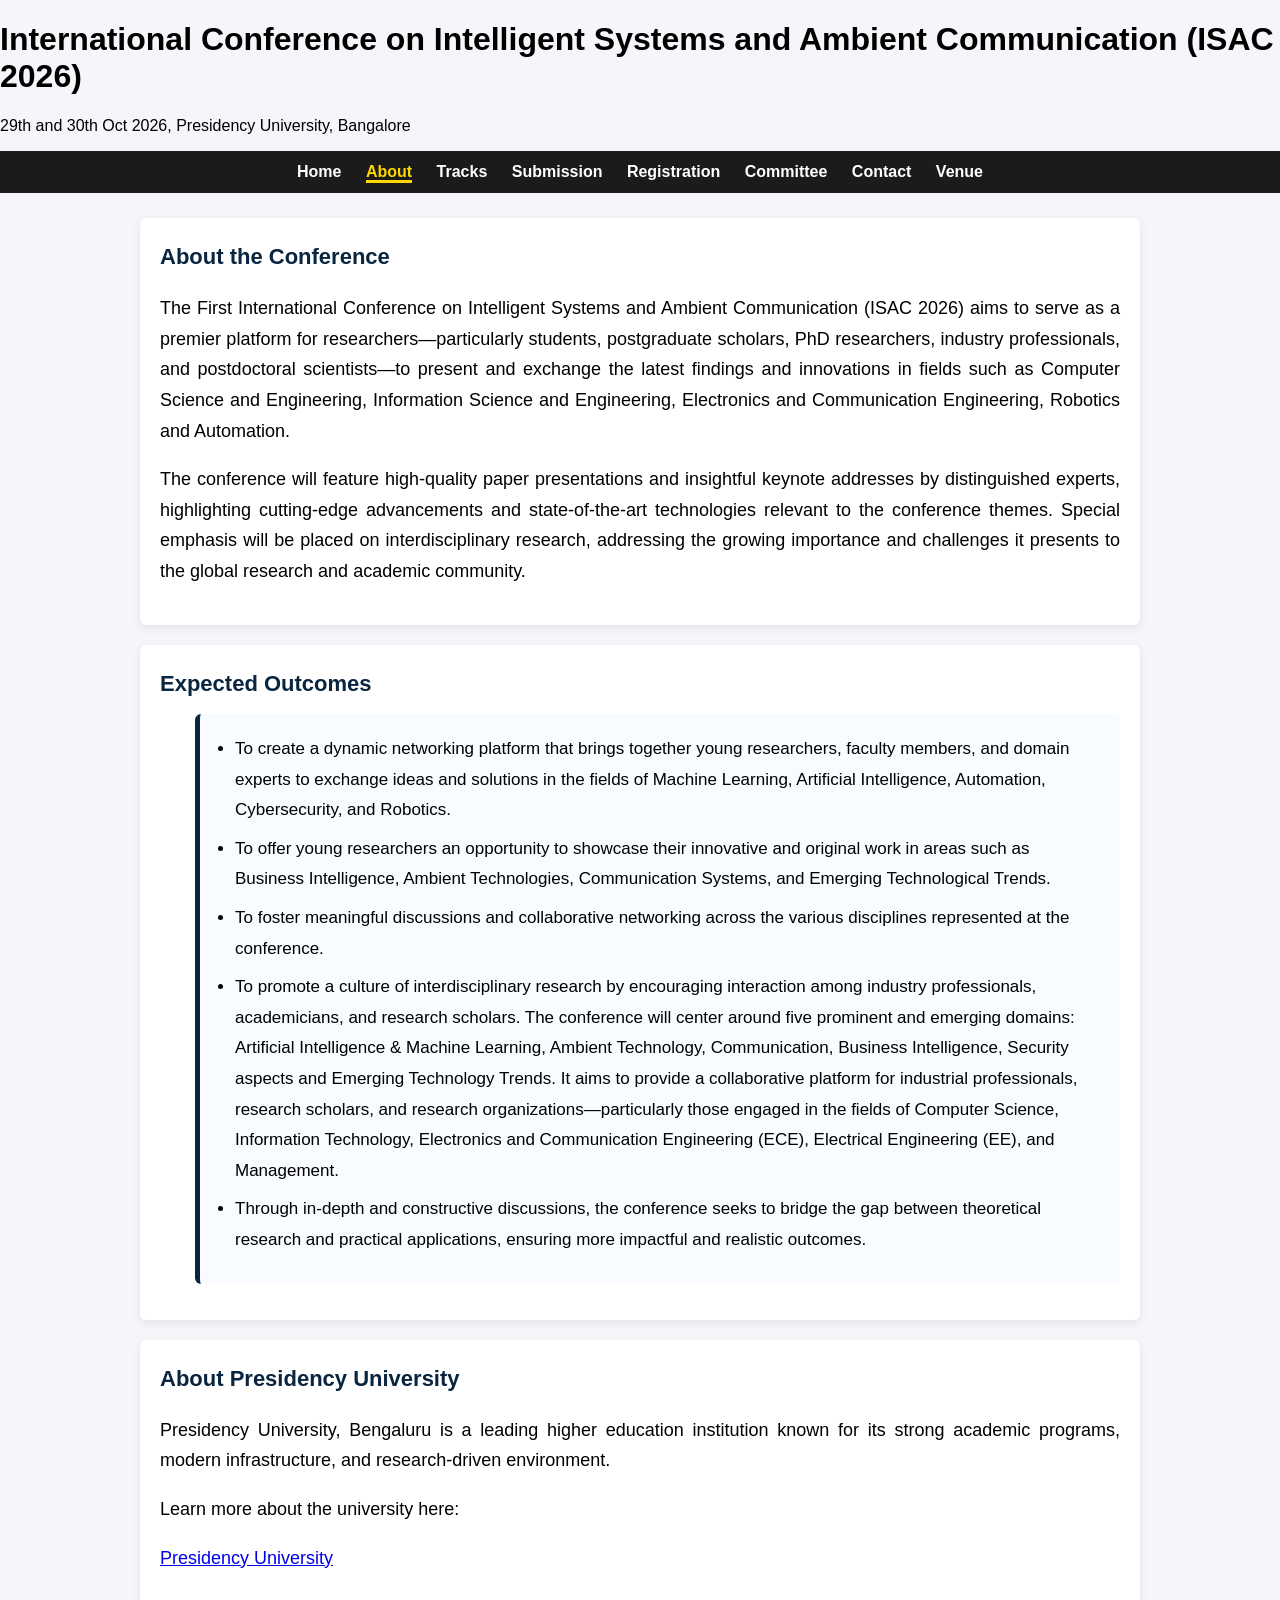
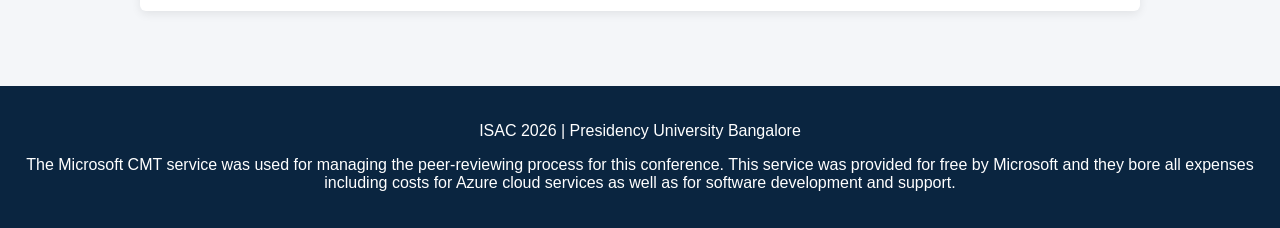
<file: about.html>
<!DOCTYPE html>
<html>

<head>

<title>About | ISAC 2026</title>

<link rel="stylesheet" href="style.css">

<meta name="viewport" content="width=device-width, initial-scale=1">

</head>

<body>

<header>

<h1>International Conference on Intelligent Systems and Ambient Communication (ISAC 2026)</h1>

<p>29th and 30th Oct 2026, Presidency University, Bangalore</p>

</header>

<nav>

<a href="index.html">Home</a>

<a href="about.html" class="active">About</a>

<a href="tracks.html">Tracks</a>

<a href="submission.html">Submission</a>

<a href="registration.html">Registration</a>

<a href="committee.html">Committee</a>

<a href="contact.html">Contact</a>

<a href="venue.html">Venue</a>

</nav>


<div class="container">


<div class="section">

<h2>About the Conference</h2>

<p>

The First International Conference on Intelligent Systems and Ambient Communication (ISAC 2026) aims to serve as a premier platform for researchers—particularly students, postgraduate scholars, PhD researchers, industry professionals, and postdoctoral scientists—to present and exchange the latest findings and innovations in fields such as Computer Science and Engineering, Information Science and Engineering, Electronics and Communication Engineering, Robotics and Automation.
</p>

<p>

The conference will feature high-quality paper presentations and insightful keynote addresses by distinguished experts, highlighting cutting-edge advancements and state-of-the-art technologies relevant to the conference themes. Special emphasis will be placed on interdisciplinary research, addressing the growing importance and challenges it presents to the global research and academic community.

</p>

</div>


<div class="section">

<h2>Expected Outcomes</h2>

<ul>

<li>To create a dynamic networking platform that brings together young researchers, faculty members, and domain experts to exchange ideas and solutions in the fields of Machine Learning, Artificial Intelligence, Automation, Cybersecurity, and Robotics.</li>

<li>To offer young researchers an opportunity to showcase their innovative and original work in areas such as Business Intelligence, Ambient Technologies, Communication Systems, and Emerging Technological Trends.</li>

<li>To foster meaningful discussions and collaborative networking across the various disciplines represented at the conference.</li>

<li>To promote a culture of interdisciplinary research by encouraging interaction among industry professionals, academicians, and research scholars.
The conference will center around five prominent and emerging domains: Artificial Intelligence & Machine Learning, Ambient Technology, Communication, Business Intelligence, Security aspects and Emerging Technology Trends. It aims to provide a collaborative platform for industrial professionals, research scholars, and research organizations—particularly those engaged in the fields of Computer Science, Information Technology, Electronics and Communication Engineering (ECE), Electrical Engineering (EE), and Management. 
</li>

<li>Through in-depth and constructive discussions, the conference seeks to bridge the gap between theoretical research and practical applications, ensuring more impactful and realistic outcomes.</li>

</ul>

</div>


<div class="section">

<h2>About Presidency University</h2>

<p>

Presidency University, Bengaluru is a leading higher education institution known for its strong academic programs, modern infrastructure, and research-driven environment.

</p>

<p>

Learn more about the university here:

</p>

<p>

<a href="https://presidencyuniversity.in/about-us/overview/" target="_blank">
Presidency University
</a>

</p>

</div>


</div>



<footer>
<p>ISAC 2026 | Presidency University Bangalore</p>

<p>
The Microsoft CMT service was used for managing the peer-reviewing process for this conference. This service was provided for free by Microsoft and they bore all expenses including costs for Azure cloud services as well as for software development and support.
</p>
</footer>


</body>

</html>
</file>
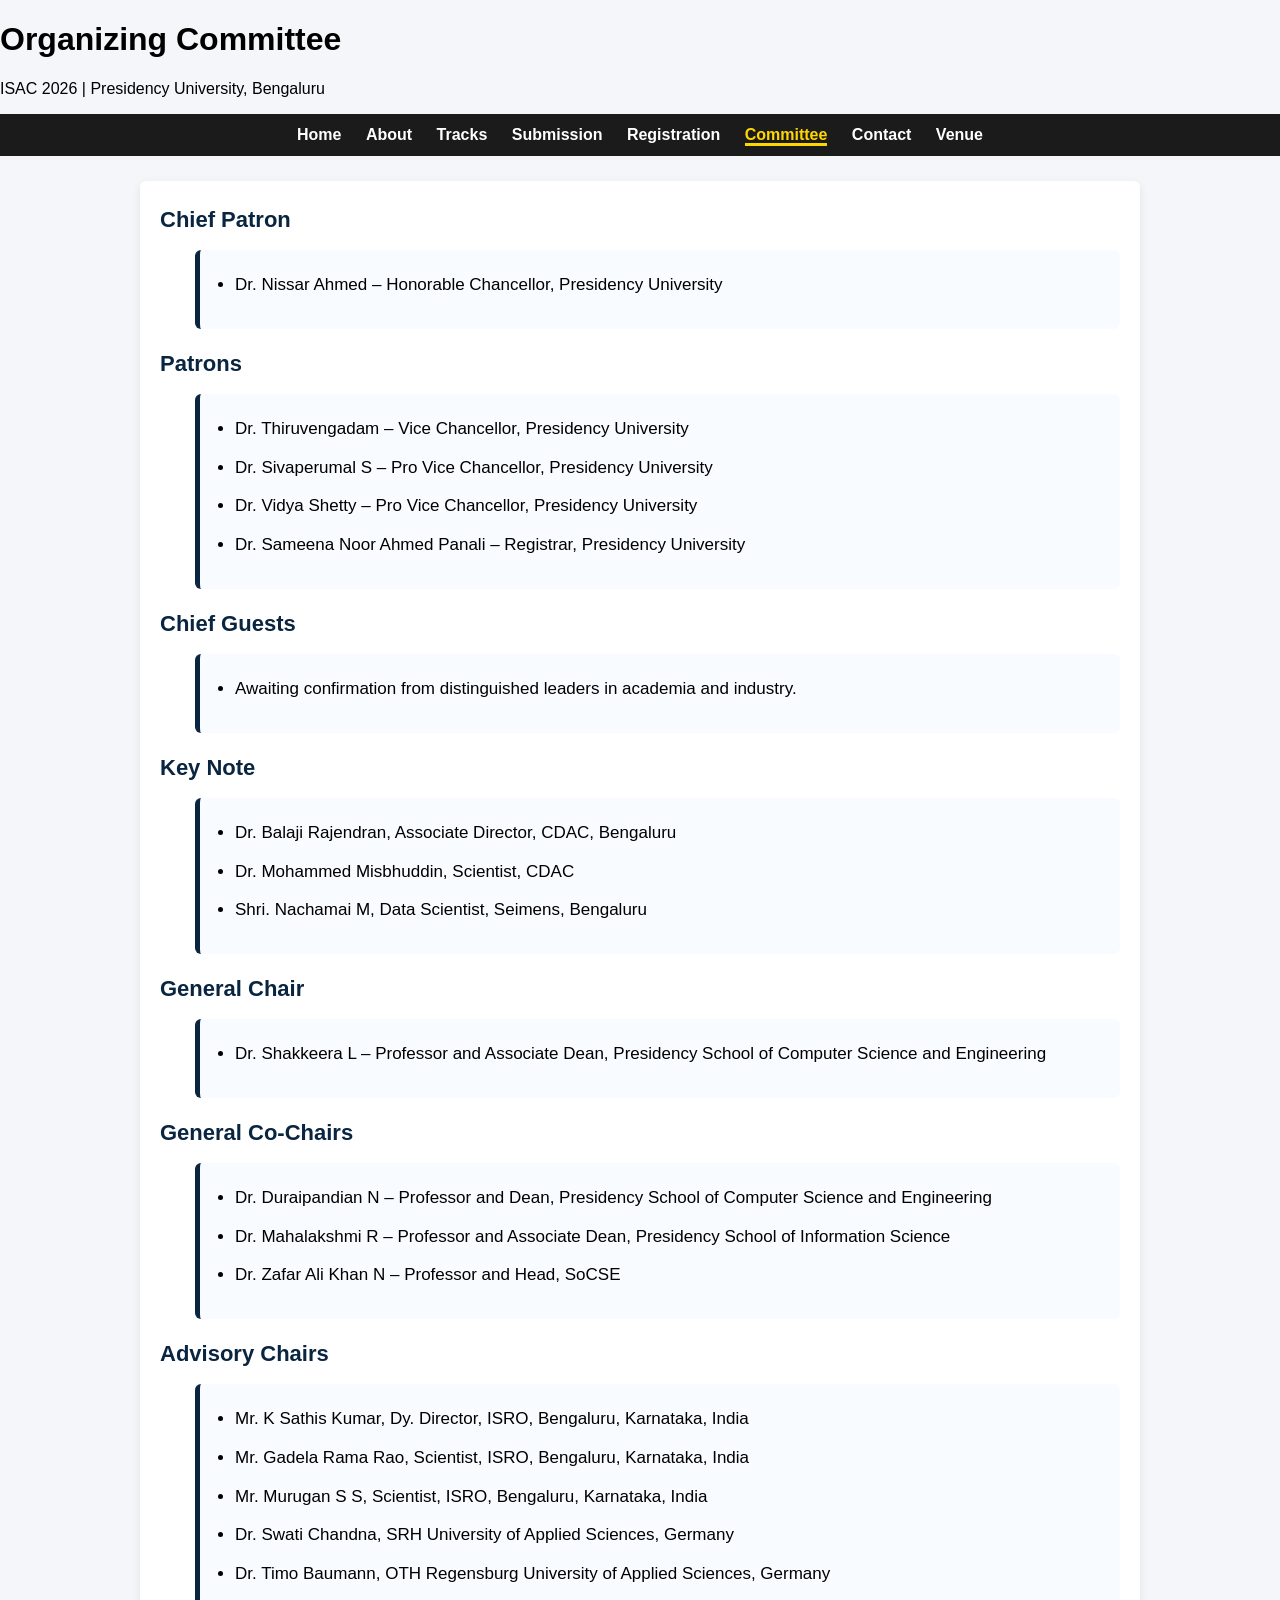
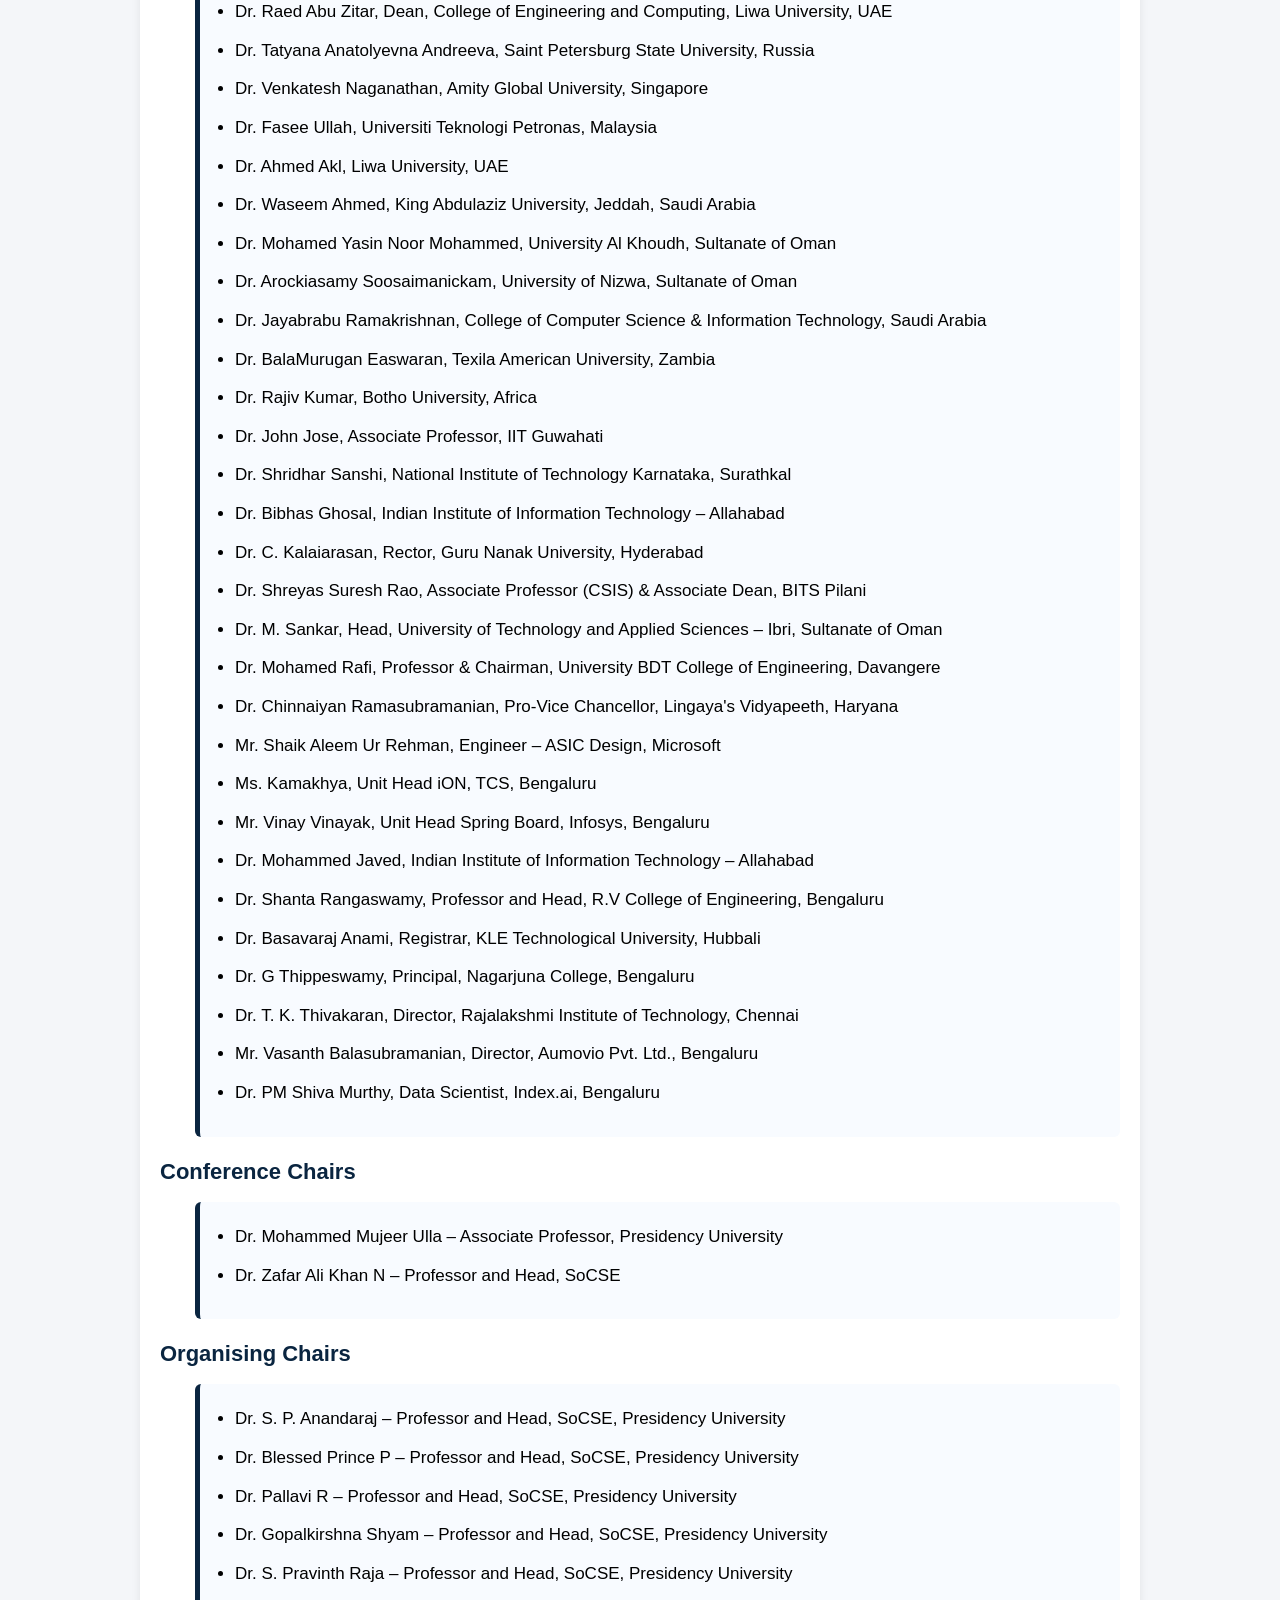
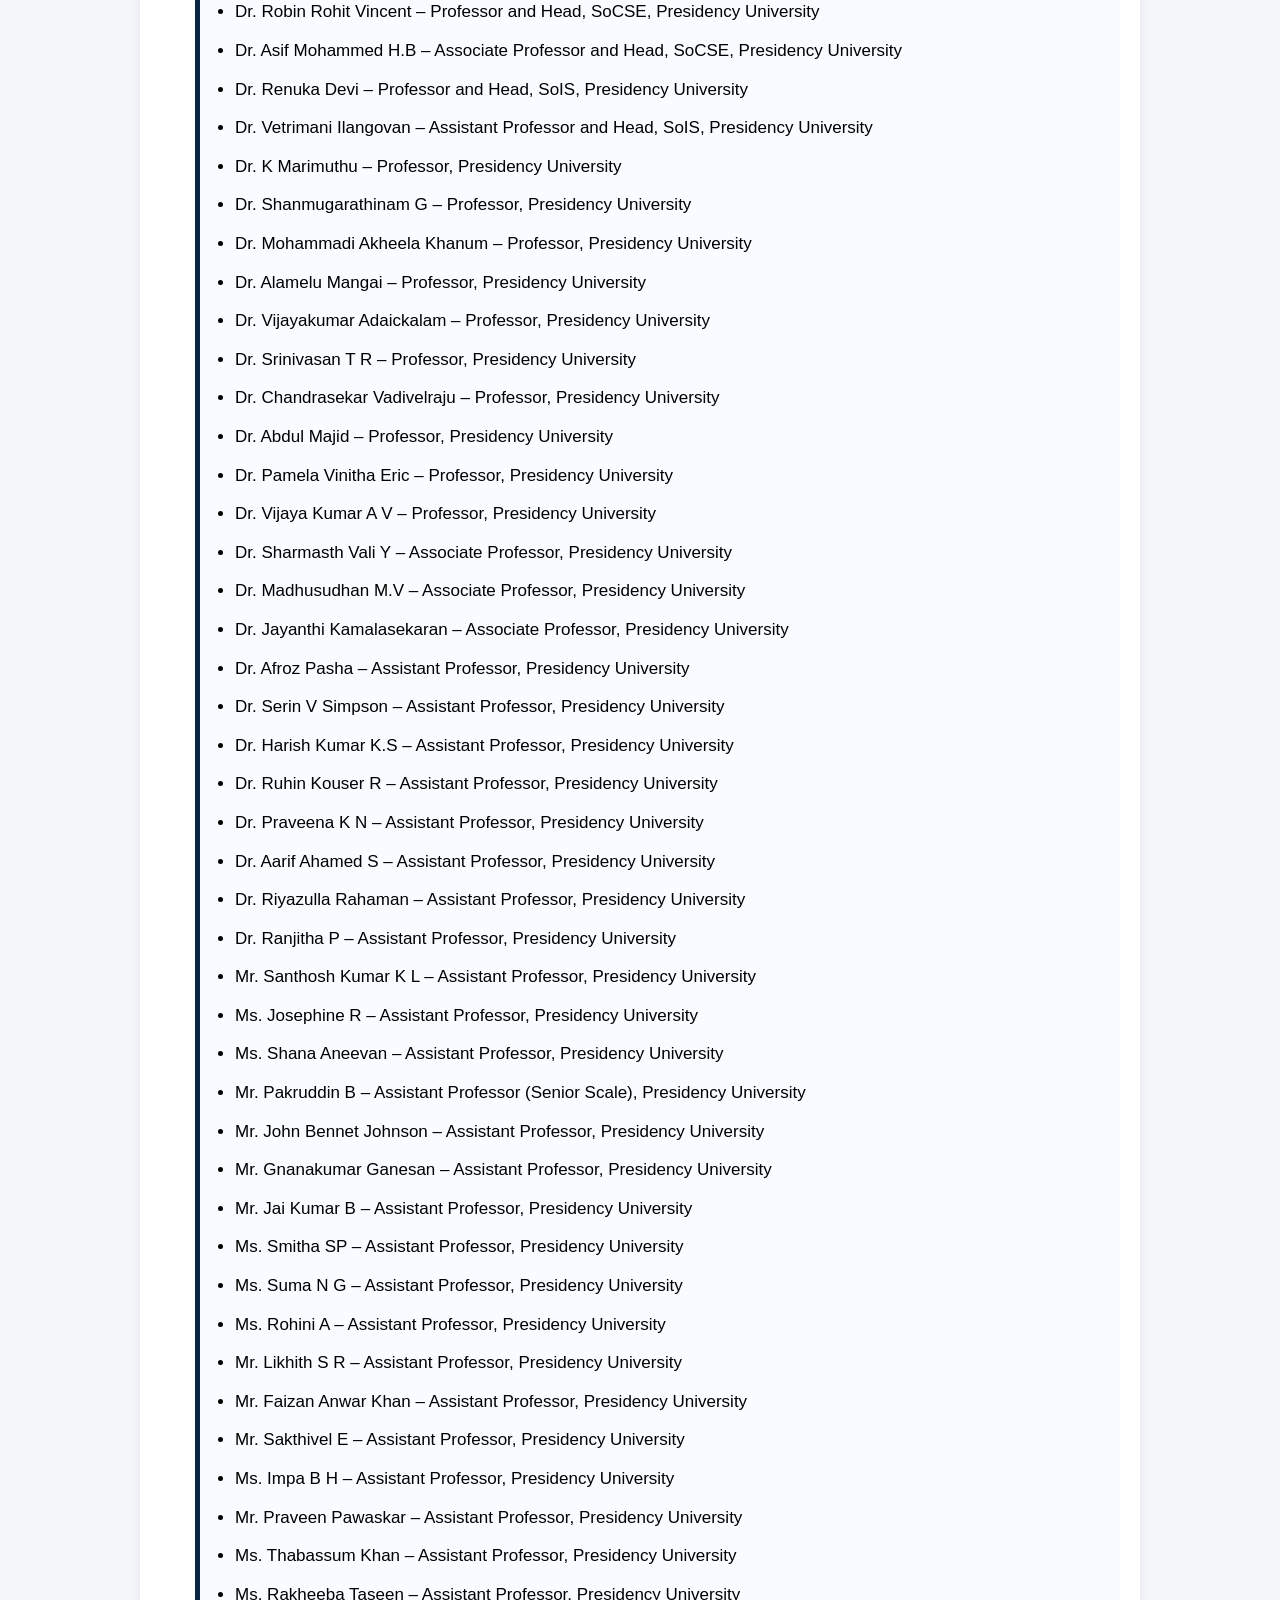
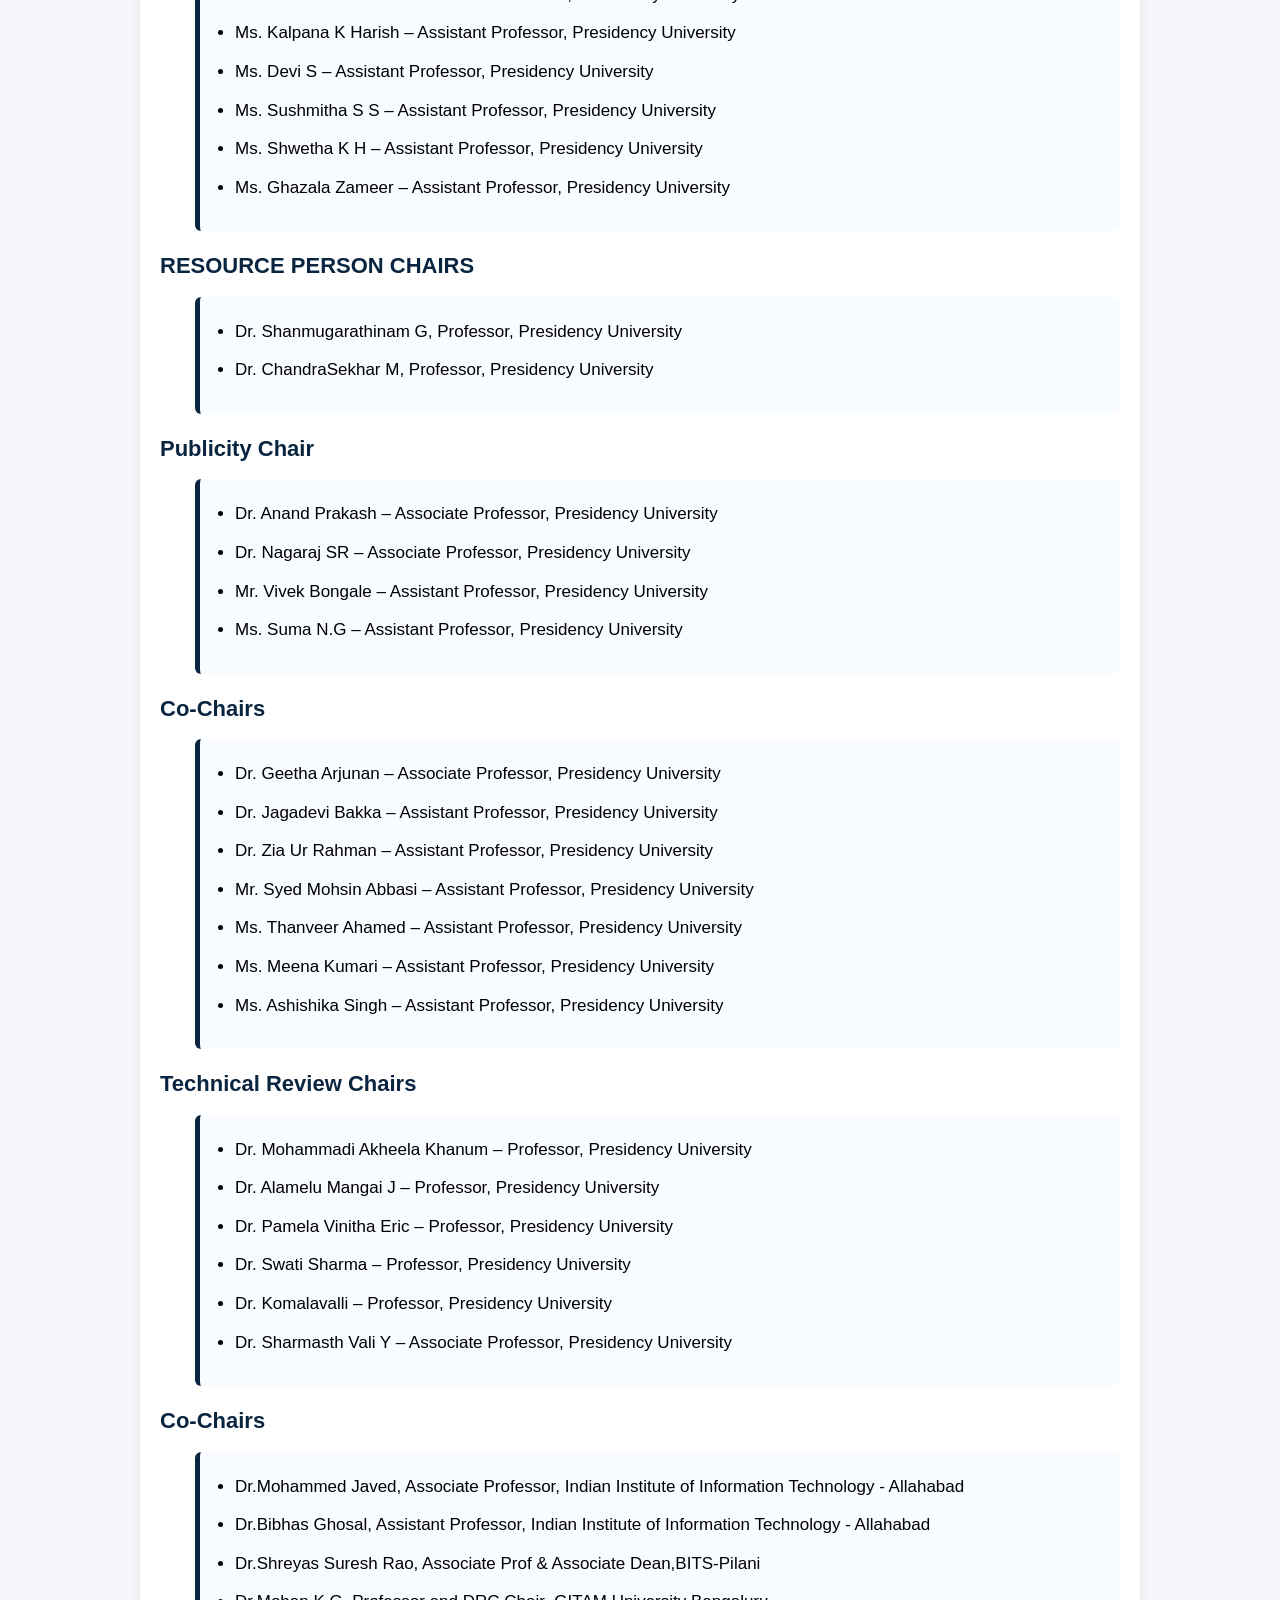
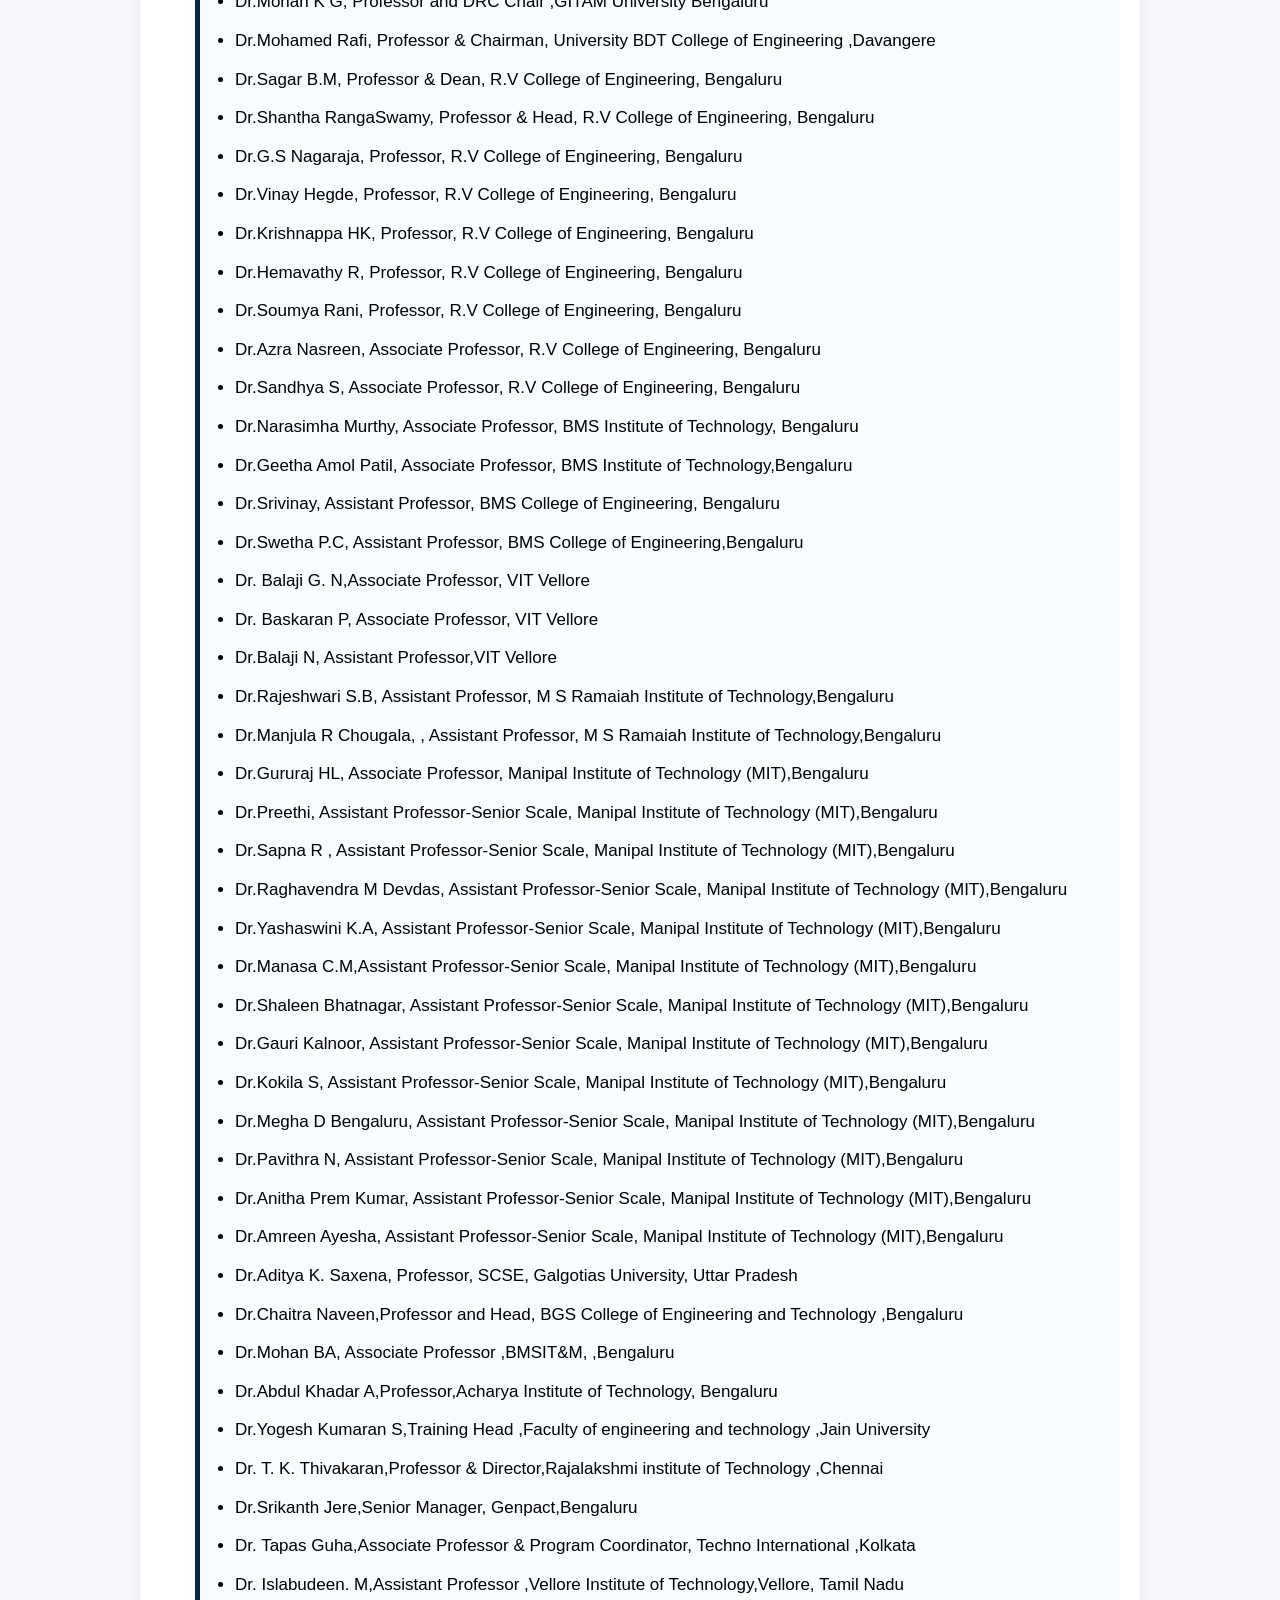
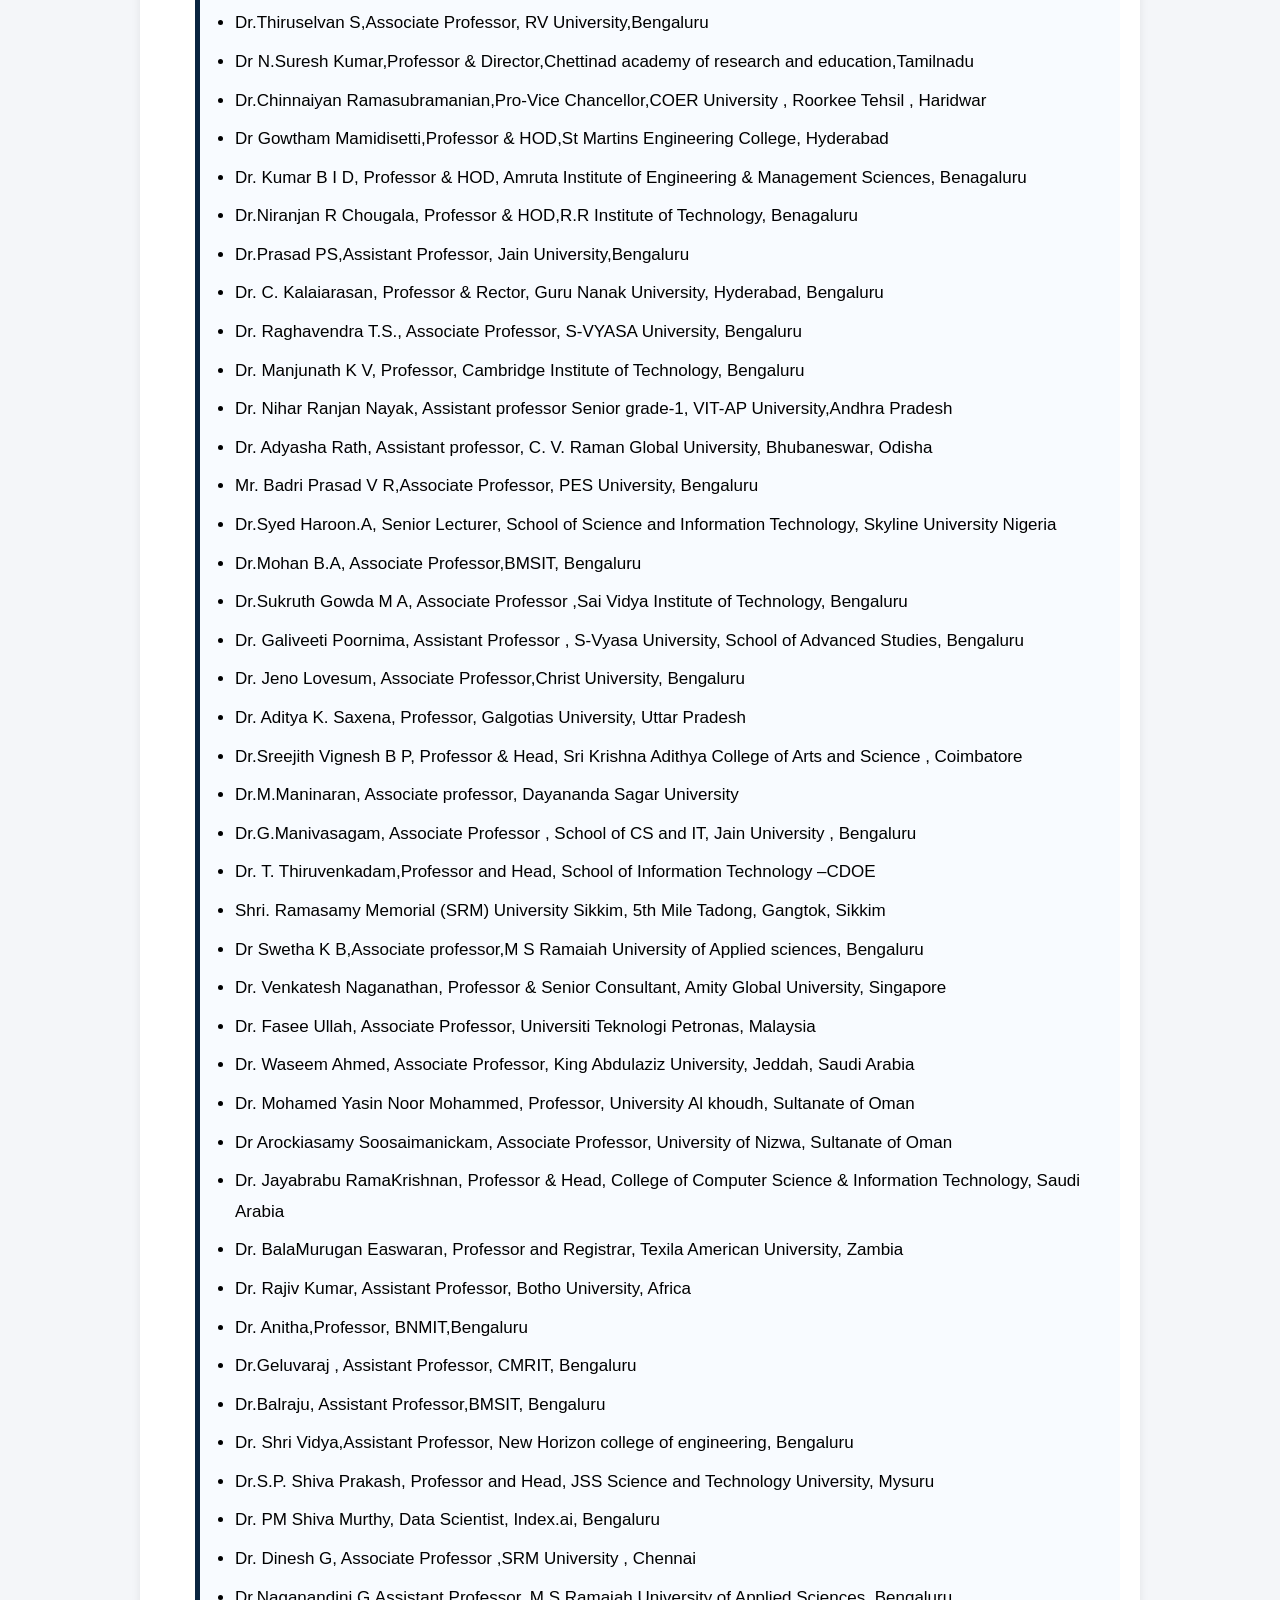
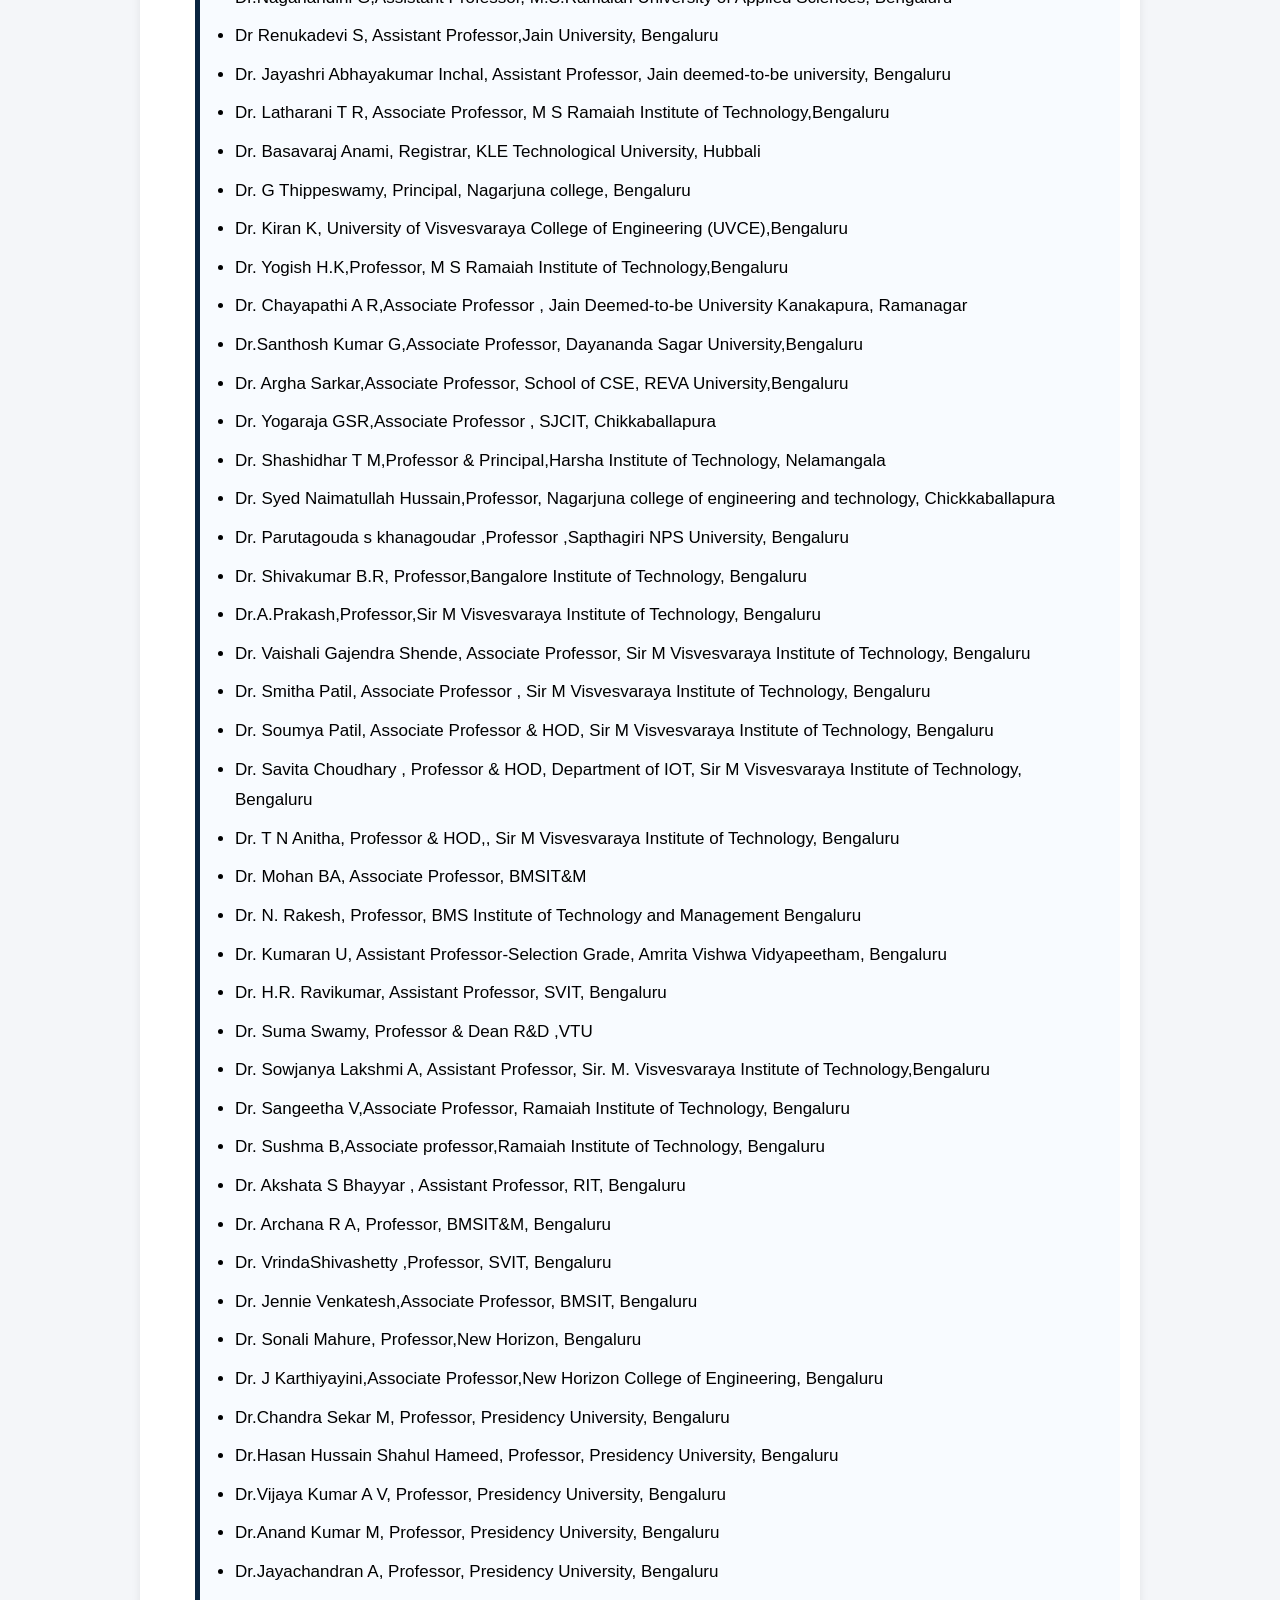
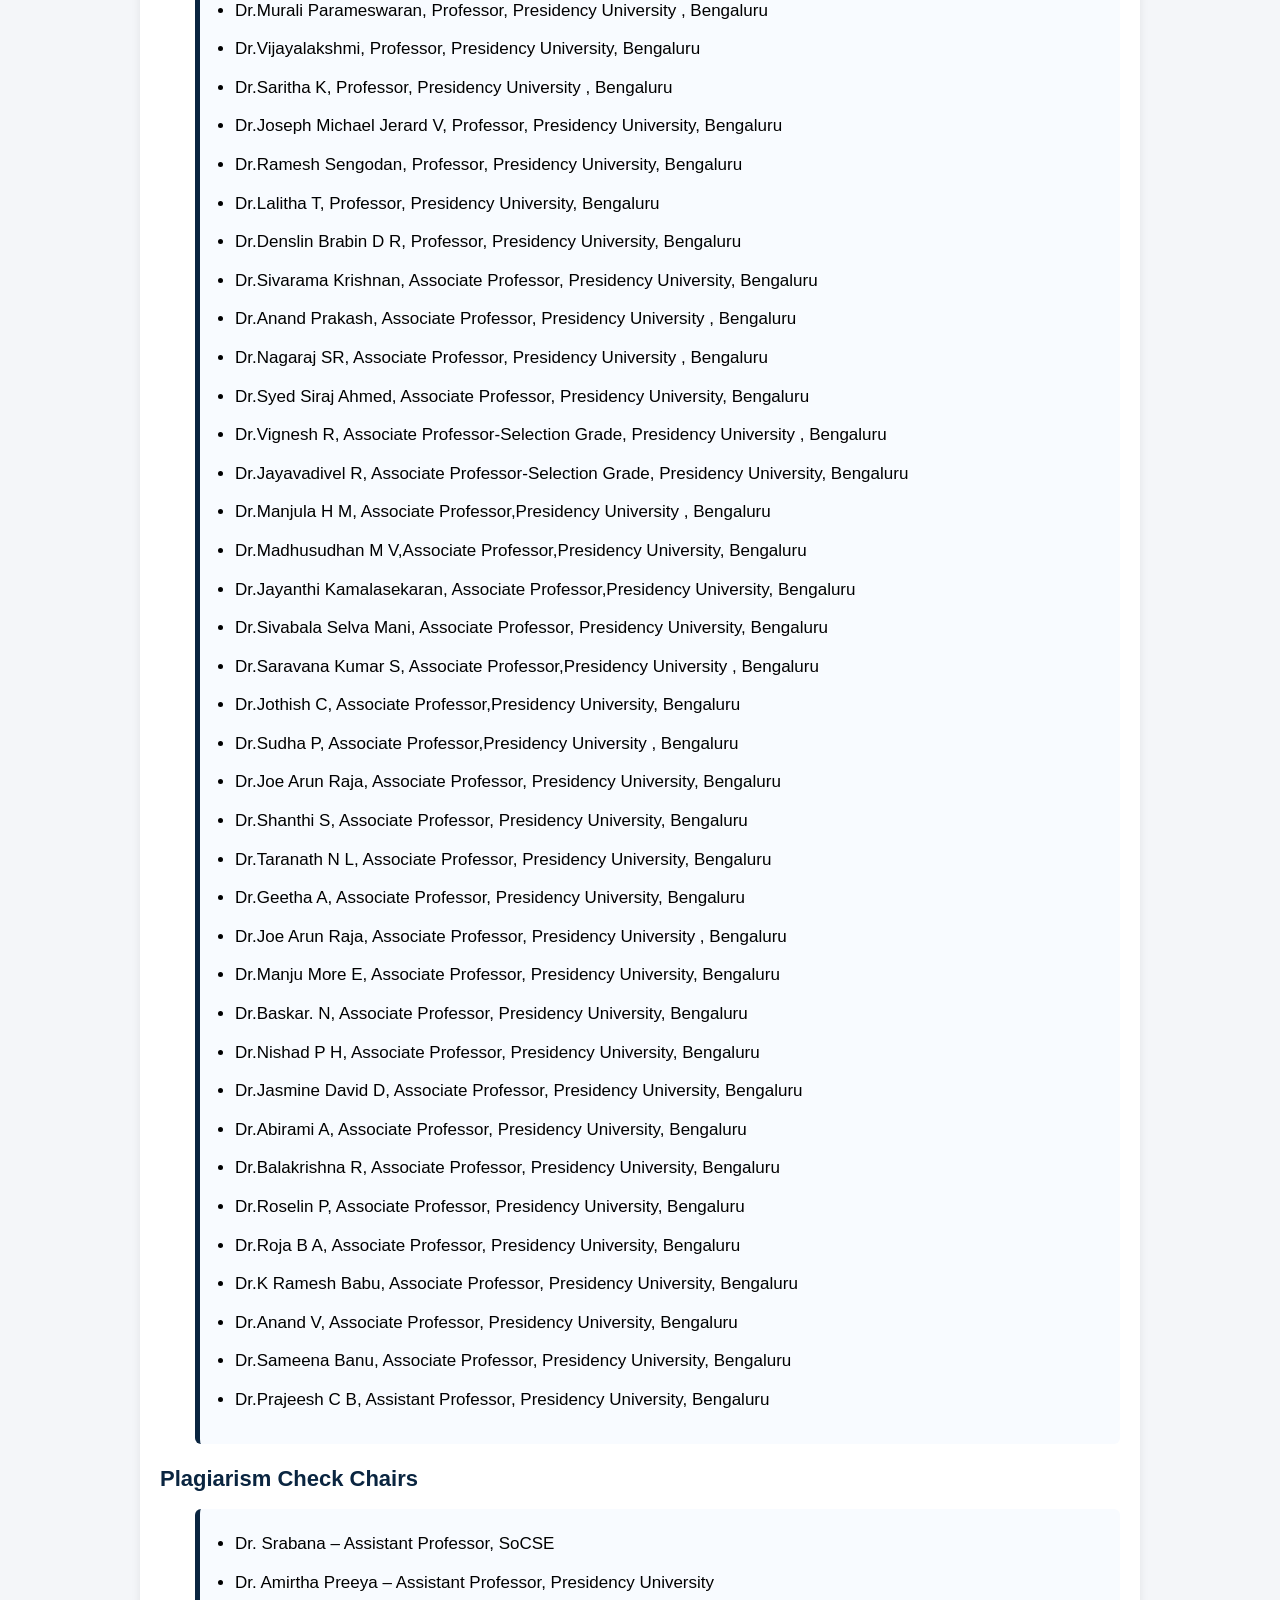
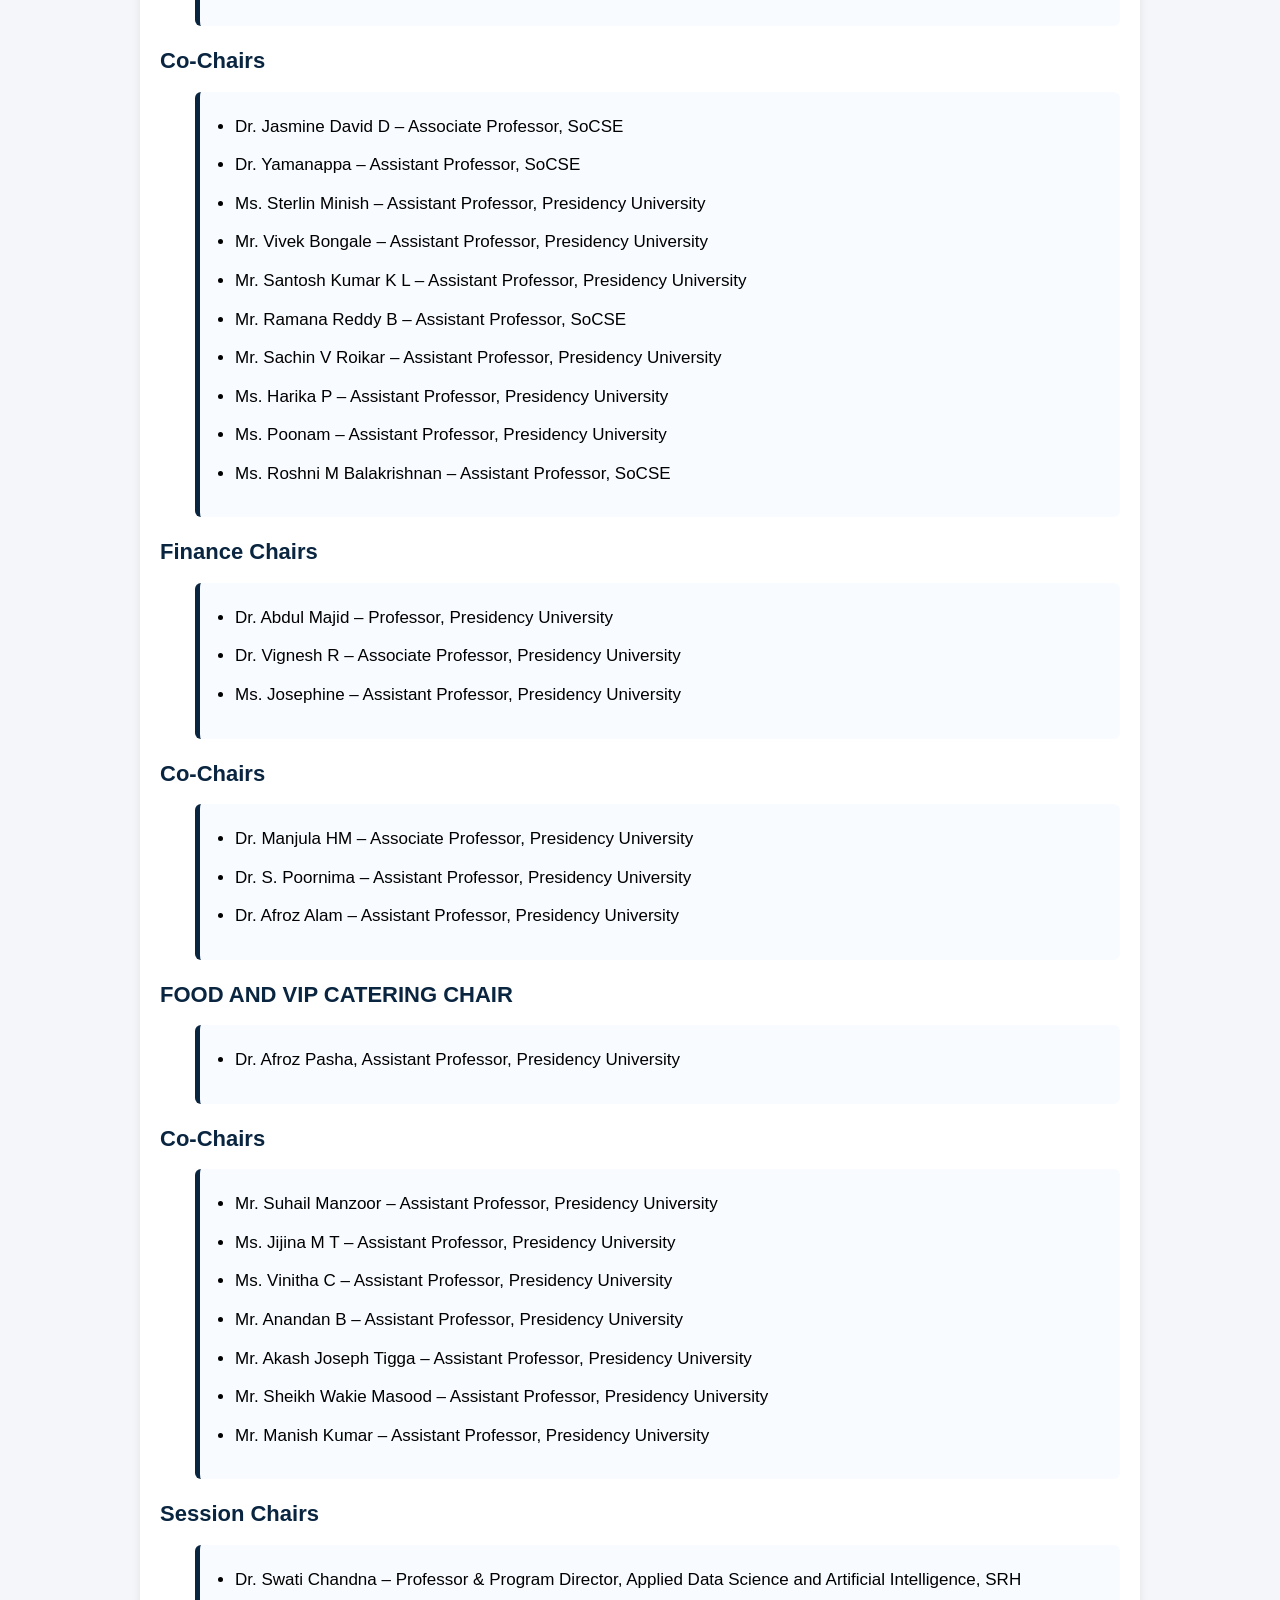
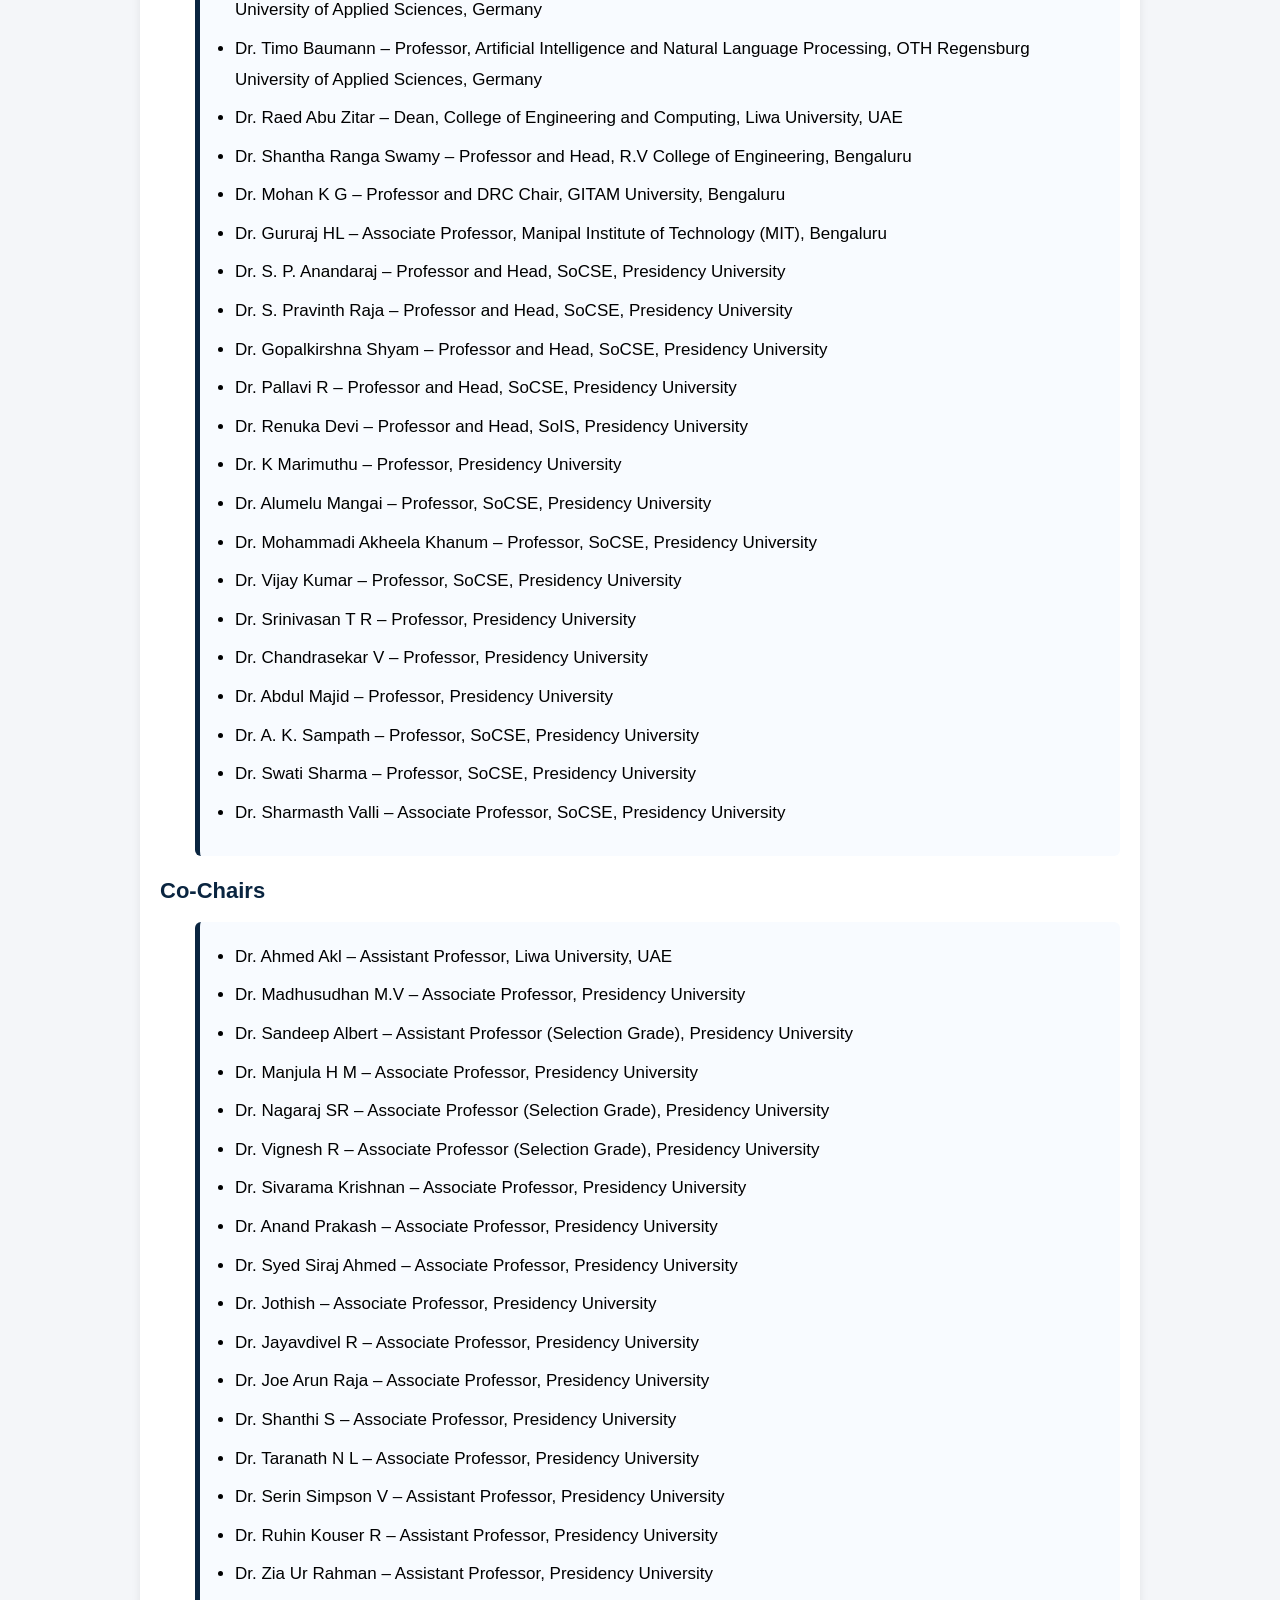
<file: committee.html>
<!DOCTYPE html>
<html>

<head>
<title>Committee | ISAC 2026</title>
<link rel="stylesheet" href="style.css">
<meta name="viewport" content="width=device-width, initial-scale=1">
</head>

<body>

<header>

<h1>Organizing Committee</h1>

<p>ISAC 2026 | Presidency University, Bengaluru</p>

</header>

<nav>

<a href="index.html">Home</a>
<a href="about.html">About</a>
<a href="tracks.html">Tracks</a>
<a href="submission.html">Submission</a>
<a href="registration.html">Registration</a>
<a href="committee.html" class="active">Committee</a>
<a href="contact.html">Contact</a>
<a href="venue.html">Venue</a>

</nav>

<div class="container">
<div class="section">


<h2>Chief Patron</h2>
<ul>
<li>Dr. Nissar Ahmed – Honorable Chancellor, Presidency University</li>
</ul>


<h2>Patrons</h2>
<ul>
<li>Dr. Thiruvengadam – Vice Chancellor, Presidency University</li>
<li>Dr. Sivaperumal S – Pro Vice Chancellor, Presidency University</li>
<li>Dr. Vidya Shetty – Pro Vice Chancellor, Presidency University</li>
<li>Dr. Sameena Noor Ahmed Panali – Registrar, Presidency University</li>
</ul>

<h2>Chief Guests</h2>
<ul>
<li>Awaiting confirmation from distinguished leaders in academia and industry.</li>
</ul>

<h2>Key Note</h2>
<ul>
<li>Dr. Balaji Rajendran, Associate Director, CDAC, Bengaluru</li>
<li>Dr. Mohammed Misbhuddin, Scientist, CDAC</li>
<li>Shri. Nachamai M, Data Scientist, Seimens, Bengaluru</li>
</ul>


<h2>General Chair</h2>
<ul>
<li>Dr. Shakkeera L – Professor and Associate Dean, Presidency School of Computer Science and Engineering</li>
</ul>


<h2>General Co-Chairs</h2>
<ul>
<li>Dr. Duraipandian N – Professor and Dean, Presidency School of Computer Science and Engineering</li>
<li>Dr. Mahalakshmi R – Professor and Associate Dean, Presidency School of Information Science</li>
<li>Dr. Zafar Ali Khan N – Professor and Head, SoCSE</li>
</ul>


<h2>Advisory Chairs</h2>
<ul>
<li>Mr. K Sathis Kumar, Dy. Director, ISRO, Bengaluru, Karnataka, India</li>
<li>Mr. Gadela Rama Rao, Scientist, ISRO, Bengaluru, Karnataka, India</li>
<li>Mr. Murugan S S, Scientist, ISRO, Bengaluru, Karnataka, India</li>
<li>Dr. Swati Chandna, SRH University of Applied Sciences, Germany</li>
<li>Dr. Timo Baumann, OTH Regensburg University of Applied Sciences, Germany</li>
<li>Dr. Raed Abu Zitar, Dean, College of Engineering and Computing, Liwa University, UAE</li>
<li>Dr. Tatyana Anatolyevna Andreeva, Saint Petersburg State University, Russia</li>
<li>Dr. Venkatesh Naganathan, Amity Global University, Singapore</li>
<li>Dr. Fasee Ullah, Universiti Teknologi Petronas, Malaysia</li>
<li>Dr. Ahmed Akl, Liwa University, UAE</li>
<li>Dr. Waseem Ahmed, King Abdulaziz University, Jeddah, Saudi Arabia</li>
<li>Dr. Mohamed Yasin Noor Mohammed, University Al Khoudh, Sultanate of Oman</li>
<li>Dr. Arockiasamy Soosaimanickam, University of Nizwa, Sultanate of Oman</li>
<li>Dr. Jayabrabu Ramakrishnan, College of Computer Science & Information Technology, Saudi Arabia</li>
<li>Dr. BalaMurugan Easwaran, Texila American University, Zambia</li>
<li>Dr. Rajiv Kumar, Botho University, Africa</li>
<li>Dr. John Jose, Associate Professor, IIT Guwahati</li>
<li>Dr. Shridhar Sanshi, National Institute of Technology Karnataka, Surathkal</li>
<li>Dr. Bibhas Ghosal, Indian Institute of Information Technology – Allahabad</li>
<li>Dr. C. Kalaiarasan, Rector, Guru Nanak University, Hyderabad</li>
<li>Dr. Shreyas Suresh Rao, Associate Professor (CSIS) & Associate Dean, BITS Pilani</li>
<li>Dr. M. Sankar, Head, University of Technology and Applied Sciences – Ibri, Sultanate of Oman</li>
<li>Dr. Mohamed Rafi, Professor & Chairman, University BDT College of Engineering, Davangere</li>
<li>Dr. Chinnaiyan Ramasubramanian, Pro-Vice Chancellor, Lingaya's Vidyapeeth, Haryana</li>
<li>Mr. Shaik Aleem Ur Rehman, Engineer – ASIC Design, Microsoft</li>
<li>Ms. Kamakhya, Unit Head iON, TCS, Bengaluru</li>
<li>Mr. Vinay Vinayak, Unit Head Spring Board, Infosys, Bengaluru</li>
<li>Dr. Mohammed Javed, Indian Institute of Information Technology – Allahabad</li>
<li>Dr. Shanta Rangaswamy, Professor and Head, R.V College of Engineering, Bengaluru</li>
<li>Dr. Basavaraj Anami, Registrar, KLE Technological University, Hubbali</li>
<li>Dr. G Thippeswamy, Principal, Nagarjuna College, Bengaluru</li>
<li>Dr. T. K. Thivakaran, Director, Rajalakshmi Institute of Technology, Chennai</li>
<li>Mr. Vasanth Balasubramanian, Director, Aumovio Pvt. Ltd., Bengaluru</li>
<li>Dr. PM Shiva Murthy, Data Scientist, Index.ai, Bengaluru</li>
</ul>

<h2>Conference Chairs</h2>
<ul>
<li>Dr. Mohammed Mujeer Ulla – Associate Professor, Presidency University</li>
<li>Dr. Zafar Ali Khan N – Professor and Head, SoCSE</li>
</ul>



<h2>Organising Chairs</h2>

<ul>

<li>Dr. S. P. Anandaraj – Professor and Head, SoCSE, Presidency University</li>
<li>Dr. Blessed Prince P – Professor and Head, SoCSE, Presidency University</li>
<li>Dr. Pallavi R – Professor and Head, SoCSE, Presidency University</li>
<li>Dr. Gopalkirshna Shyam – Professor and Head, SoCSE, Presidency University</li>
<li>Dr. S. Pravinth Raja – Professor and Head, SoCSE, Presidency University</li>
<li>Dr. Robin Rohit Vincent – Professor and Head, SoCSE, Presidency University</li>
<li>Dr. Asif Mohammed H.B – Associate Professor and Head, SoCSE, Presidency University</li>
<li>Dr. Renuka Devi – Professor and Head, SoIS, Presidency University</li>
<li>Dr. Vetrimani Ilangovan – Assistant Professor and Head, SoIS, Presidency University</li>
<li>Dr. K Marimuthu – Professor, Presidency University</li>
<li>Dr. Shanmugarathinam G – Professor, Presidency University</li>
<li>Dr. Mohammadi Akheela Khanum – Professor, Presidency University</li>
<li>Dr. Alamelu Mangai – Professor, Presidency University</li>
<li>Dr. Vijayakumar Adaickalam – Professor, Presidency University</li>
<li>Dr. Srinivasan T R – Professor, Presidency University</li>
<li>Dr. Chandrasekar Vadivelraju – Professor, Presidency University</li>
<li>Dr. Abdul Majid – Professor, Presidency University</li>
<li>Dr. Pamela Vinitha Eric – Professor, Presidency University</li>
<li>Dr. Vijaya Kumar A V – Professor, Presidency University</li>
<li>Dr. Sharmasth Vali Y – Associate Professor, Presidency University</li>
<li>Dr. Madhusudhan M.V – Associate Professor, Presidency University</li>
<li>Dr. Jayanthi Kamalasekaran – Associate Professor, Presidency University</li>
<li>Dr. Afroz Pasha – Assistant Professor, Presidency University</li>
<li>Dr. Serin V Simpson – Assistant Professor, Presidency University</li>
<li>Dr. Harish Kumar K.S – Assistant Professor, Presidency University</li>
<li>Dr. Ruhin Kouser R – Assistant Professor, Presidency University</li>
<li>Dr. Praveena K N – Assistant Professor, Presidency University</li>
<li>Dr. Aarif Ahamed S – Assistant Professor, Presidency University</li>
<li>Dr. Riyazulla Rahaman – Assistant Professor, Presidency University</li>
<li>Dr. Ranjitha P – Assistant Professor, Presidency University</li>
<li>Mr. Santhosh Kumar K L – Assistant Professor, Presidency University</li>
<li>Ms. Josephine R – Assistant Professor, Presidency University</li>
<li>Ms. Shana Aneevan – Assistant Professor, Presidency University</li>
<li>Mr. Pakruddin B – Assistant Professor (Senior Scale), Presidency University</li>
<li>Mr. John Bennet Johnson – Assistant Professor, Presidency University</li>
<li>Mr. Gnanakumar Ganesan – Assistant Professor, Presidency University</li>
<li>Mr. Jai Kumar B – Assistant Professor, Presidency University</li>
<li>Ms. Smitha SP – Assistant Professor, Presidency University</li>
<li>Ms. Suma N G – Assistant Professor, Presidency University</li>
<li>Ms. Rohini A – Assistant Professor, Presidency University</li>
<li>Mr. Likhith S R – Assistant Professor, Presidency University</li>
<li>Mr. Faizan Anwar Khan – Assistant Professor, Presidency University</il>
<li>Mr. Sakthivel E – Assistant Professor, Presidency University</li>
<li>Ms. Impa B H – Assistant Professor, Presidency University</li>
<li>Mr. Praveen Pawaskar – Assistant Professor, Presidency University</li>
<li>Ms. Thabassum Khan – Assistant Professor, Presidency University</li>
<li>Ms. Rakheeba Taseen – Assistant Professor, Presidency University</li>
<li>Ms. Kalpana K Harish – Assistant Professor, Presidency University</li>
<li>Ms. Devi S – Assistant Professor, Presidency University</li>
<li>Ms. Sushmitha S S – Assistant Professor, Presidency University</li>
<li>Ms. Shwetha K H – Assistant Professor, Presidency University</li>
<li>Ms. Ghazala Zameer – Assistant Professor, Presidency University</li>

</ul>

<h2>RESOURCE PERSON CHAIRS</h2>
<ul>
<li>Dr. Shanmugarathinam G, Professor, Presidency University </li>
<li>Dr. ChandraSekhar M, Professor, Presidency University</li>
</ul>


<h2>Publicity Chair</h2>

<ul>

<li>Dr. Anand Prakash – Associate Professor, Presidency University</li>

<li>Dr. Nagaraj SR – Associate Professor, Presidency University</li>

<li>Mr. Vivek Bongale – Assistant Professor, Presidency University</li>

<li>Ms. Suma N.G – Assistant Professor, Presidency University</li>

</ul>


<h2>Co-Chairs</h2>

<ul>

<li>Dr. Geetha Arjunan – Associate Professor, Presidency University</li>
<li>Dr. Jagadevi Bakka – Assistant Professor, Presidency University</li>
<li>Dr. Zia Ur Rahman – Assistant Professor, Presidency University</li>
<li>Mr. Syed Mohsin Abbasi – Assistant Professor, Presidency University</li>
<li>Ms. Thanveer Ahamed – Assistant Professor, Presidency University</li>
<li>Ms. Meena Kumari – Assistant Professor, Presidency University</li>
<li>Ms. Ashishika Singh – Assistant Professor, Presidency University</li>

</ul>


<h2>Technical Review Chairs</h2>

<ul>

<li>Dr. Mohammadi Akheela Khanum – Professor, Presidency University</li>
<li>Dr. Alamelu Mangai J – Professor, Presidency University</li>
<li>Dr. Pamela Vinitha Eric – Professor, Presidency University</li>
<li>Dr. Swati Sharma – Professor, Presidency University</li>
<li>Dr. Komalavalli – Professor, Presidency University</li>
<li>Dr. Sharmasth Vali Y – Associate Professor, Presidency University</li>

</ul>

<h2>Co-Chairs</h2>

<ul>

<li>Dr.Mohammed Javed, Associate Professor, Indian Institute of Information Technology - Allahabad</li>

<li>Dr.Bibhas Ghosal, Assistant Professor, Indian Institute of Information Technology - Allahabad</li>

<li>Dr.Shreyas Suresh Rao, Associate Prof & Associate Dean,BITS-Pilani</li>

<li>Dr.Mohan K G, Professor and DRC Chair ,GITAM University Bengaluru</li>

<li>Dr.Mohamed Rafi, Professor & Chairman, University BDT College of Engineering ,Davangere</li>

<li>Dr.Sagar B.M, Professor & Dean, R.V College of Engineering, Bengaluru</li>

<li>Dr.Shantha RangaSwamy, Professor & Head, R.V College of Engineering, Bengaluru</li>

<li>Dr.G.S Nagaraja, Professor, R.V College of Engineering, Bengaluru</li>

<li>Dr.Vinay Hegde, Professor, R.V College of Engineering, Bengaluru</li>

<li>Dr.Krishnappa HK, Professor, R.V College of Engineering, Bengaluru</li>

<li>Dr.Hemavathy R, Professor, R.V College of Engineering, Bengaluru</li>

<li>Dr.Soumya Rani, Professor, R.V College of Engineering, Bengaluru</li>

<li>Dr.Azra Nasreen, Associate Professor, R.V College of Engineering, Bengaluru</li>

<li>Dr.Sandhya S, Associate Professor, R.V College of Engineering, Bengaluru</li>

<li>Dr.Narasimha Murthy, Associate Professor, BMS Institute of Technology, Bengaluru</li>

<li>Dr.Geetha Amol Patil, Associate Professor, BMS Institute of Technology,Bengaluru</li>

<li>Dr.Srivinay, Assistant Professor, BMS College of Engineering, Bengaluru</li>

<li>Dr.Swetha P.C, Assistant Professor, BMS College of Engineering,Bengaluru</li>

<li>Dr. Balaji G. N,Associate Professor, VIT Vellore</li>

<li>Dr. Baskaran P, Associate Professor, VIT Vellore</li>

<li>Dr.Balaji N, Assistant Professor,VIT Vellore</li>

<li>Dr.Rajeshwari S.B, Assistant Professor, M S Ramaiah Institute of Technology,Bengaluru</li>

<li>Dr.Manjula R Chougala, , Assistant Professor, M S Ramaiah Institute of Technology,Bengaluru</li>

<li>Dr.Gururaj HL, Associate Professor, Manipal Institute of Technology (MIT),Bengaluru</li>

<li>Dr.Preethi, Assistant Professor-Senior Scale, Manipal Institute of Technology (MIT),Bengaluru</li>

<li>Dr.Sapna R , Assistant Professor-Senior Scale, Manipal Institute of Technology (MIT),Bengaluru</li>

<li>Dr.Raghavendra M Devdas, Assistant Professor-Senior Scale, Manipal Institute of Technology (MIT),Bengaluru</li>

<li>Dr.Yashaswini K.A, Assistant Professor-Senior Scale, Manipal Institute of Technology (MIT),Bengaluru</li>

<li>Dr.Manasa C.M,Assistant Professor-Senior Scale, Manipal Institute of Technology (MIT),Bengaluru</li>

<li>Dr.Shaleen Bhatnagar, Assistant Professor-Senior Scale, Manipal Institute of Technology (MIT),Bengaluru</li>

<li>Dr.Gauri Kalnoor, Assistant Professor-Senior Scale, Manipal Institute of Technology (MIT),Bengaluru</li>

<li>Dr.Kokila S, Assistant Professor-Senior Scale, Manipal Institute of Technology (MIT),Bengaluru</li>

<li>Dr.Megha D Bengaluru, Assistant Professor-Senior Scale, Manipal Institute of Technology (MIT),Bengaluru</li>

<li>Dr.Pavithra N, Assistant Professor-Senior Scale, Manipal Institute of Technology (MIT),Bengaluru</li>

<li>Dr.Anitha Prem Kumar, Assistant Professor-Senior Scale, Manipal Institute of Technology (MIT),Bengaluru</li>

<li>Dr.Amreen Ayesha, Assistant Professor-Senior Scale, Manipal Institute of Technology (MIT),Bengaluru</li>

<li>Dr.Aditya K. Saxena, Professor, SCSE, Galgotias University, Uttar Pradesh</li>

<li>Dr.Chaitra Naveen,Professor and Head, BGS College of Engineering and Technology ,Bengaluru</li>

<li>Dr.Mohan BA, Associate Professor ,BMSIT&M, ,Bengaluru</li>


<li>Dr.Abdul Khadar A,Professor,Acharya Institute of Technology, Bengaluru</li>

<li>Dr.Yogesh Kumaran S,Training Head ,Faculty of engineering and technology ,Jain University</li>

<li>Dr. T. K. Thivakaran,Professor & Director,Rajalakshmi institute of Technology ,Chennai</li>

<li>Dr.Srikanth Jere,Senior Manager, Genpact,Bengaluru</li>

<li>Dr. Tapas Guha,Associate Professor & Program Coordinator, Techno International ,Kolkata</li>

<li>Dr. Islabudeen. M,Assistant Professor ,Vellore Institute of Technology,Vellore, Tamil Nadu</li>

<li>Dr.Thiruselvan S,Associate Professor, RV University,Bengaluru</li>

<li>Dr N.Suresh Kumar,Professor & Director,Chettinad academy of research and education,Tamilnadu</li>

<li>Dr.Chinnaiyan Ramasubramanian,Pro-Vice Chancellor,COER University , Roorkee Tehsil , Haridwar</li>

<li>Dr Gowtham Mamidisetti,Professor & HOD,St Martins Engineering College, Hyderabad</li>

<li>Dr. Kumar B I D,  Professor & HOD, Amruta Institute of Engineering & Management Sciences, Benagaluru</li>

<li>Dr.Niranjan R Chougala, Professor & HOD,R.R Institute of Technology, Benagaluru</li>

<li>Dr.Prasad PS,Assistant Professor, Jain University,Bengaluru</li>

<li>Dr. C. Kalaiarasan, Professor & Rector, Guru Nanak University, Hyderabad, Bengaluru</li>

<li>Dr. Raghavendra T.S., Associate Professor, S-VYASA University, Bengaluru</li>

<li>Dr. Manjunath K V, Professor, Cambridge Institute of Technology, Bengaluru</li>

<li>Dr. Nihar Ranjan Nayak, Assistant professor Senior grade-1, VIT-AP University,Andhra Pradesh</li>

<li>Dr. Adyasha Rath, Assistant professor, C. V. Raman Global University,  Bhubaneswar,  Odisha</li>

<li>Mr. Badri Prasad V R,Associate Professor, PES University, Bengaluru</li>

<li>Dr.Syed Haroon.A, Senior Lecturer, School of Science and Information Technology, Skyline University Nigeria</li>

<li>Dr.Mohan B.A, Associate Professor,BMSIT, Bengaluru</li>

<li>Dr.Sukruth Gowda M A, Associate Professor ,Sai Vidya Institute of Technology, Bengaluru</li>

<li>Dr. Galiveeti Poornima, Assistant Professor , S-Vyasa University, School of Advanced Studies, Bengaluru</li>

<li>Dr. Jeno Lovesum, Associate Professor,Christ University, Bengaluru</li>

<li>Dr. Aditya K. Saxena, Professor, Galgotias University, Uttar Pradesh</li>

<li>Dr.Sreejith Vignesh B P, Professor & Head, Sri Krishna Adithya College of Arts and Science , Coimbatore</li>

<li>Dr.M.Maninaran, Associate professor, Dayananda Sagar University</li>

<li>Dr.G.Manivasagam, Associate Professor , School of CS and IT, Jain University , Bengaluru</li>

<li>Dr. T. Thiruvenkadam,Professor and Head, School of Information Technology –CDOE</li>

<li>Shri. Ramasamy Memorial (SRM) University Sikkim, 5th Mile Tadong, Gangtok, Sikkim</li>

<li>Dr Swetha K B,Associate professor,M S Ramaiah University of Applied sciences, Bengaluru</li>

<li>Dr. Venkatesh Naganathan, Professor  & Senior Consultant, Amity Global University, Singapore</li>

<li>Dr. Fasee Ullah, Associate Professor, Universiti Teknologi Petronas, Malaysia</li>

<li>Dr. Waseem Ahmed, Associate Professor, King Abdulaziz University, Jeddah, Saudi Arabia</li>

<li>Dr. Mohamed Yasin Noor Mohammed, Professor, University Al khoudh, Sultanate of Oman</li>


<li>Dr Arockiasamy Soosaimanickam, Associate Professor, University of Nizwa, Sultanate of Oman</li>

<li>Dr. Jayabrabu RamaKrishnan, Professor & Head, College of Computer Science & Information Technology, Saudi Arabia</li>

<li>Dr. BalaMurugan Easwaran, Professor and Registrar, Texila American University, Zambia</li>

<li>Dr. Rajiv Kumar, Assistant Professor, Botho University, Africa</li>

<li>Dr. Anitha,Professor, BNMIT,Bengaluru</li>

<li>Dr.Geluvaraj , Assistant Professor, CMRIT, Bengaluru</li>

<li>Dr.Balraju, Assistant Professor,BMSIT, Bengaluru</li>

<li>Dr. Shri Vidya,Assistant Professor, New Horizon college of engineering, Bengaluru</li>

<li>Dr.S.P. Shiva Prakash, Professor and Head, JSS Science and Technology University, Mysuru</li>

<li>Dr. PM Shiva Murthy, Data Scientist, Index.ai, Bengaluru</li>

<li>Dr. Dinesh G, Associate Professor ,SRM University , Chennai</li>

<li>Dr.Naganandini G,Assistant Professor, M.S.Ramaiah University of Applied Sciences, Bengaluru</li>

<li>Dr Renukadevi S, Assistant Professor,Jain University, Bengaluru</li>

<li>Dr. Jayashri Abhayakumar Inchal, Assistant Professor, Jain deemed-to-be university, Bengaluru</li>

<li>Dr. Latharani T R, Associate Professor, M S Ramaiah Institute of Technology,Bengaluru</li>

<li>Dr. Basavaraj Anami, Registrar, KLE Technological University, Hubbali</li>

<li>Dr. G Thippeswamy, Principal, Nagarjuna college, Bengaluru</li>

<li>Dr. Kiran K, University of Visvesvaraya College of Engineering (UVCE),Bengaluru</li>

<li>Dr. Yogish H.K,Professor, M S Ramaiah Institute of Technology,Bengaluru</li>

<li>Dr. Chayapathi A R,Associate Professor , Jain Deemed-to-be University Kanakapura, Ramanagar</li>

<li>Dr.Santhosh Kumar G,Associate Professor, Dayananda Sagar University,Bengaluru</li>

<li>Dr. Argha Sarkar,Associate Professor, School of CSE, REVA University,Bengaluru</li>

<li>Dr. Yogaraja GSR,Associate Professor , SJCIT, Chikkaballapura</li>

<li>Dr. Shashidhar T M,Professor & Principal,Harsha Institute of Technology, Nelamangala</li>

<li>Dr. Syed Naimatullah Hussain,Professor, Nagarjuna college of engineering and technology, Chickkaballapura</li>

<li>Dr. Parutagouda s khanagoudar ,Professor ,Sapthagiri NPS University, Bengaluru</li>

<li>Dr. Shivakumar B.R, Professor,Bangalore Institute of Technology, Bengaluru</li>

<li>Dr.A.Prakash,Professor,Sir M Visvesvaraya Institute of Technology, Bengaluru</li>

<li>Dr. Vaishali Gajendra Shende,  Associate Professor, Sir M Visvesvaraya Institute of Technology, Bengaluru</li>

<li>Dr. Smitha Patil, Associate Professor , Sir M Visvesvaraya Institute of Technology, Bengaluru</li>

<li>Dr. Soumya Patil, Associate Professor & HOD, Sir M Visvesvaraya Institute of Technology, Bengaluru</li>

<li>Dr. Savita Choudhary , Professor & HOD, Department of IOT, Sir M Visvesvaraya Institute of Technology, Bengaluru</li>

<li>Dr. T N Anitha, Professor & HOD,, Sir M Visvesvaraya Institute of Technology, Bengaluru</li>

<li>Dr. Mohan BA, Associate Professor, BMSIT&M</li>
<li>Dr. N. Rakesh, Professor, BMS Institute of Technology and Management Bengaluru</li>

<li>Dr. Kumaran U, Assistant Professor-Selection Grade, Amrita Vishwa Vidyapeetham, Bengaluru</li>

<li>Dr. H.R. Ravikumar, Assistant Professor, SVIT, Bengaluru</li>

<li>Dr. Suma Swamy, Professor & Dean R&D ,VTU</li>

<li>Dr. Sowjanya Lakshmi A, Assistant Professor, Sir. M. Visvesvaraya Institute of Technology,Bengaluru</li>

<li>Dr. Sangeetha V,Associate Professor, Ramaiah Institute of Technology, Bengaluru</li>

<li>Dr. Sushma B,Associate professor,Ramaiah Institute of Technology, Bengaluru</li>

<li>Dr. Akshata S Bhayyar , Assistant Professor, RIT, Bengaluru</li>

<li>Dr. Archana R A, Professor, BMSIT&M, Bengaluru</li>

<li>Dr. VrindaShivashetty ,Professor, SVIT,  Bengaluru</li>

<li>Dr. Jennie Venkatesh,Associate Professor, BMSIT, Bengaluru</li>

<li>Dr. Sonali Mahure, Professor,New Horizon, Bengaluru</li>

<li>Dr. J Karthiyayini,Associate Professor,New Horizon College of Engineering, Bengaluru</li>

<li>Dr.Chandra Sekar M, Professor, Presidency University, Bengaluru</li>

<li>Dr.Hasan Hussain Shahul Hameed, Professor, Presidency University, Bengaluru</li>

<li>Dr.Vijaya Kumar A V, Professor, Presidency University, Bengaluru</li>

<li>Dr.Anand Kumar M, Professor, Presidency University, Bengaluru</li>

<li>Dr.Jayachandran A, Professor, Presidency University, Bengaluru</li>

<li>Dr.Murali Parameswaran, Professor, Presidency University , Bengaluru</li>

<li>Dr.Vijayalakshmi, Professor, Presidency University, Bengaluru</li>

<li>Dr.Saritha K, Professor, Presidency University , Bengaluru</li>

<li>Dr.Joseph Michael Jerard V, Professor, Presidency University, Bengaluru</li>

<li>Dr.Ramesh Sengodan, Professor, Presidency University, Bengaluru</li>

<li>Dr.Lalitha T, Professor, Presidency University, Bengaluru</li>

<li>Dr.Denslin Brabin D R, Professor, Presidency University, Bengaluru</li>

<li>Dr.Sivarama Krishnan, Associate Professor, Presidency University, Bengaluru</li>

<li>Dr.Anand Prakash, Associate Professor, Presidency University , Bengaluru</li>

<li>Dr.Nagaraj SR, Associate Professor, Presidency University , Bengaluru</li>

<li>Dr.Syed Siraj Ahmed, Associate Professor, Presidency University, Bengaluru</li>

<li>Dr.Vignesh R, Associate Professor-Selection Grade, Presidency University , Bengaluru</li>

<li>Dr.Jayavadivel R, Associate Professor-Selection Grade, Presidency University, Bengaluru</li>

<li>Dr.Manjula H M, Associate Professor,Presidency University , Bengaluru</li>

<li>Dr.Madhusudhan M V,Associate Professor,Presidency University, Bengaluru</li>

<li>Dr.Jayanthi Kamalasekaran, Associate Professor,Presidency University, Bengaluru</li>

<li>Dr.Sivabala Selva Mani, Associate Professor, Presidency University, Bengaluru</li>

<li>Dr.Saravana Kumar S, Associate Professor,Presidency University , Bengaluru</li>

<li>Dr.Jothish C, Associate Professor,Presidency University, Bengaluru</li>

<li>Dr.Sudha P, Associate Professor,Presidency University , Bengaluru</li>

<li>Dr.Joe Arun Raja, Associate Professor, Presidency University, Bengaluru</li>
<li>Dr.Shanthi S, Associate Professor, Presidency University, Bengaluru</li>

<li>Dr.Taranath N L, Associate Professor, Presidency University, Bengaluru</li>

<li>Dr.Geetha A, Associate Professor, Presidency University, Bengaluru</li>

<li>Dr.Joe Arun Raja, Associate Professor, Presidency University , Bengaluru</li>

<li>Dr.Manju More E, Associate Professor, Presidency University, Bengaluru</li>

<li>Dr.Baskar. N, Associate Professor, Presidency University, Bengaluru</li>

<li>Dr.Nishad P H, Associate Professor, Presidency University, Bengaluru</li>

<li>Dr.Jasmine David D, Associate Professor, Presidency University, Bengaluru</li>

<li>Dr.Abirami A, Associate Professor, Presidency University, Bengaluru</li>

<li>Dr.Balakrishna R, Associate Professor, Presidency University, Bengaluru</li>

<li>Dr.Roselin P, Associate Professor, Presidency University, Bengaluru</li>

<li>Dr.Roja B A, Associate Professor, Presidency University, Bengaluru</li>

<li>Dr.K Ramesh Babu, Associate Professor, Presidency University, Bengaluru</li>

<li>Dr.Anand V, Associate Professor, Presidency University, Bengaluru</li>

<li>Dr.Sameena Banu, Associate Professor, Presidency University, Bengaluru</li>

<li>Dr.Prajeesh C B, Assistant Professor, Presidency University, Bengaluru</li>











</ul>

<h2>Plagiarism Check Chairs</h2>

<ul>
<li>Dr. Srabana – Assistant Professor, SoCSE</li>
<li>Dr. Amirtha Preeya – Assistant Professor, Presidency University</li>
</ul>

<h2>Co-Chairs</h2>

<ul>
<li>Dr. Jasmine David D – Associate Professor, SoCSE</li>
<li>Dr. Yamanappa – Assistant Professor, SoCSE</li>
<li>Ms. Sterlin Minish – Assistant Professor, Presidency University</li>
<li>Mr. Vivek Bongale – Assistant Professor, Presidency University</li>
<li>Mr. Santosh Kumar K L – Assistant Professor, Presidency University</li>
<li>Mr. Ramana Reddy B – Assistant Professor, SoCSE</li>
<li>Mr. Sachin V Roikar – Assistant Professor, Presidency University</li>
<li>Ms. Harika P – Assistant Professor, Presidency University</li>
<li>Ms. Poonam – Assistant Professor, Presidency University</li>
<li>Ms. Roshni M Balakrishnan – Assistant Professor, SoCSE</li>
</ul>

<h2>Finance Chairs</h2>

<ul>
<li>Dr. Abdul Majid – Professor, Presidency University</li>
<li>Dr. Vignesh R – Associate Professor, Presidency University</li>
<li>Ms. Josephine – Assistant Professor, Presidency University</li>
</ul>

<h2>Co-Chairs</h2>

<ul>
<li>Dr. Manjula HM – Associate Professor, Presidency University</li>
<li>Dr. S. Poornima – Assistant Professor, Presidency University</li>
<li>Dr. Afroz Alam – Assistant Professor, Presidency University</li>
</ul>

<h2>FOOD AND VIP CATERING CHAIR </h2>

<ul>
<li>Dr. Afroz Pasha, Assistant Professor, Presidency University</li>
</ul>

<h2>Co-Chairs</h2>

<ul>
<li>Mr. Suhail Manzoor – Assistant Professor, Presidency University</li>
<li>Ms. Jijina M T – Assistant Professor, Presidency University</li>
<li>Ms. Vinitha C – Assistant Professor, Presidency University</li>
<li>Mr. Anandan B – Assistant Professor, Presidency University</li>
<li>Mr. Akash Joseph Tigga – Assistant Professor, Presidency University</li>
<li>Mr. Sheikh Wakie Masood – Assistant Professor, Presidency University</li>
<li>Mr. Manish Kumar – Assistant Professor, Presidency University</li>
</ul>


<h2>Session Chairs</h2>

<ul>
<li>Dr. Swati Chandna – Professor & Program Director, Applied Data Science and Artificial Intelligence, SRH University of Applied Sciences, Germany</li>
<li>Dr. Timo Baumann – Professor, Artificial Intelligence and Natural Language Processing, OTH Regensburg University of Applied Sciences, Germany</li>
<li>Dr. Raed Abu Zitar – Dean, College of Engineering and Computing, Liwa University, UAE</li>
<li>Dr. Shantha Ranga Swamy – Professor and Head, R.V College of Engineering, Bengaluru</li>
<li>Dr. Mohan K G – Professor and DRC Chair, GITAM University, Bengaluru</li>
<li>Dr. Gururaj HL – Associate Professor, Manipal Institute of Technology (MIT), Bengaluru</li>
<li>Dr. S. P. Anandaraj – Professor and Head, SoCSE, Presidency University</li>
<li>Dr. S. Pravinth Raja – Professor and Head, SoCSE, Presidency University</li>
<li>Dr. Gopalkirshna Shyam – Professor and Head, SoCSE, Presidency University</li>
<li>Dr. Pallavi R – Professor and Head, SoCSE, Presidency University</li>
<li>Dr. Renuka Devi – Professor and Head, SoIS, Presidency University</li>
<li>Dr. K Marimuthu – Professor, Presidency University</li>
<li>Dr. Alumelu Mangai – Professor, SoCSE, Presidency University</li>
<li>Dr. Mohammadi Akheela Khanum – Professor, SoCSE, Presidency University</li>
<li>Dr. Vijay Kumar – Professor, SoCSE, Presidency University</li>
<li>Dr. Srinivasan T R – Professor, Presidency University</li>
<li>Dr. Chandrasekar V – Professor, Presidency University</li>
<li>Dr. Abdul Majid – Professor, Presidency University</li>
<li>Dr. A. K. Sampath – Professor, SoCSE, Presidency University</li>
<li>Dr. Swati Sharma – Professor, SoCSE, Presidency University</li>
<li>Dr. Sharmasth Valli – Associate Professor, SoCSE, Presidency University</li>
</ul>

<h2>Co-Chairs</h2>

<ul>
<li>Dr. Ahmed Akl – Assistant Professor, Liwa University, UAE</li>
<li>Dr. Madhusudhan M.V – Associate Professor, Presidency University</li>
<li>Dr. Sandeep Albert – Assistant Professor (Selection Grade), Presidency University</li>
<li>Dr. Manjula H M – Associate Professor, Presidency University</li>
<li>Dr. Nagaraj SR – Associate Professor (Selection Grade), Presidency University</li>
<li>Dr. Vignesh R – Associate Professor (Selection Grade), Presidency University</li>
<li>Dr. Sivarama Krishnan – Associate Professor, Presidency University</li>
<li>Dr. Anand Prakash – Associate Professor, Presidency University</li>
<li>Dr. Syed Siraj Ahmed – Associate Professor, Presidency University</li>
<li>Dr. Jothish – Associate Professor, Presidency University</li>
<li>Dr. Jayavdivel R – Associate Professor, Presidency University</li>
<li>Dr. Joe Arun Raja – Associate Professor, Presidency University</li>
<li>Dr. Shanthi S – Associate Professor, Presidency University</li>
<li>Dr. Taranath N L – Associate Professor, Presidency University</li>
<li>Dr. Serin Simpson V – Assistant Professor, Presidency University</li>
<li>Dr. Ruhin Kouser R – Assistant Professor, Presidency University</li>
<li>Dr. Zia Ur Rahman – Assistant Professor, Presidency University</li>
<li>Dr. Megala G – Assistant Professor, Presidency University</li>
<li>Dr. Sreelatha P K – Assistant Professor, Presidency University</li>
<li>Dr. Aarif Ahamed S – Assistant Professor, Presidency University</li>
<li>Dr. Mohamed Shakir – Assistant Professor, Presidency University</li>
<li>Dr. Hashmat Fida – Assistant Professor, Presidency University</li>
<li>Dr. Sudha P – Assistant Professor, Presidency University</li>
</ul>

<h2>Registration Chair</h2>

<ul>
<li>Dr. Sivabala Selva Mani – Associate Professor, Presidency University</li>
<li>Mr. Mohan Gowda G S – Assistant Professor, Presidency University</li>
</ul>

<h2>Co-Chairs</h2>

<ul>
<li>Dr. Divyasree – Assistant Professor, Presidency University</li>
<li>Dr. Ramesh T – Assistant Professor, Presidency University</li>
<li>Dr. Harish Kumar K.S – Assistant Professor, Presidency University</li>
<li>Dr. Salma Firdose – Assistant Professor, Presidency University</li>
<li>Ms. Yogeetha – Assistant Professor, Presidency University</li>
<li>Mr. Jinesh V.N – Assistant Professor, Presidency University</li>
</ul>

<h2>Stage Arrangements Chair</h2>

<ul>
<li>Dr. Nagaraja SR – Associate Professor, Presidency University</li>
<li>Ms. Josephine – Assistant Professor, Presidency University</li>
<li>Ms. Shana Aneevan – Assistant Professor, Presidency University</li>
</ul>

<h2>Co-Chairs</h2>

<ul>
<li>Dr. Sridevi – Assistant Professor, Presidency University</li>
<li>Mr. Pakruddin – Assistant Professor, Presidency University</li>
<li>Ms. Sunitha B.J – Assistant Professor, Presidency University</li>
<li>Ms. Smitha SP – Assistant Professor, Presidency University</li>
<li>Mr. Santhosh Kumar K L – Assistant Professor, Presidency University</li>
<li>Mr. Vivek Bongale – Assistant Professor, Presidency University</li>
<li>Ms. Suma NG – Assistant Professor, Presidency University</li>
<li>Ms. Anupama M Patil – Assistant Professor, Presidency University</li>
<li>Ms. Priyanki Dutta – Assistant Professor, Presidency University</li>
</ul>

<h2>Proceedings Chair</h2>

<ul>
<li>Dr. Serin V Simpson – Assistant Professor, Presidency University</li>
<li>Dr. Jasmine David – Associate Professor, Presidency University</li>
</ul>

<h2>Co-Chairs</h2>

<ul>
<li>Dr. Sandeep Albert – Assistant Professor, Presidency University</li>
<li>Mr. Sachin Raikar – Assistant Professor, Presidency University</li>
<li>Mr. Tamil Selvan – Assistant Professor, Presidency University</li>
<li>Mr. Suhail Mazoor – Assistant Professor, Presidency University</li>
</ul>

<h2>Hospitality Chairs</h2>

<ul>
<li>Dr. Saravana Kumar S – Assistant Professor, Presidency University</li>
</ul>

<h2>Co-Chairs</h2>

<ul>
<li>Dr. Serin Simpson V – Assistant Professor, Presidency University</li>
<li>Dr. Srabana Pramanik – Assistant Professor, Presidency University</li>
<li>Dr. Devi S – Assistant Professor, Presidency University</li>
<li>Ms. Rama Bai V – Assistant Professor, Presidency University</li>
<li>Mr. Muthu Raj – Assistant Professor, Presidency University</li>
</ul>

<h2>Certificates Chair</h2>

<ul>
<li>Dr. Aarif Ahamed – Assistant Professor, Presidency University</li>
</ul>

<h2>Co-Chairs</h2>

<ul>
<li>Dr. S. Poornima – Assistant Professor, Presidency University</li>
<li>Ms. Tintu Vijayan – Assistant Professor, Presidency University</li>
<li>Mr. John Bennett – Assistant Professor, Presidency University</li>
<li>Ms. Sandhya L – Assistant Professor, Presidency University</li>
<li>Ms. Nithya P – Assistant Professor, Presidency University</li>
</ul>

<h2>Panel Discussion Chair</h2>

<ul>
<li>Dr. Blessed Prince – Professor, Presidency University</li>
</ul>

<h2>Co-Chairs</h2>

<ul>
<li>Ms. A. Rohini – Assistant Professor, Presidency University</li>
<li>Mr. E. Sakthivel – Assistant Professor, Presidency University</li>
<li>Dr. Raja Jitendra Nayaka – Assistant Professor, Presidency University</li>
<li>Dr. Taranath N L – Associate Professor, Presidency University</li>
<li>Mr. Jerin Joe Thomas – Assistant Professor, Presidency University</li>
</ul>

<h2>Transportation Chairs</h2>

<ul>
<li>Dr. Chandra Sekar M – Professor, Presidency University</li>
</ul>

<h2>Co-Chairs</h2>

<ul>
<li>Dr. Syed Siraj Ahmed – Associate Professor, Presidency University</li>
<li>Mr. Praveen Pawaskar – Assistant Professor, Presidency University</li>
<li>Mr. Himansu Shekar R – Assistant Professor, Presidency University</li>
</ul>

<h2>Students, Faculty and Volunteers Coordination Chair</h2>

<ul>
<li>Dr. Serin V Simpson – Assistant Professor, Presidency University</li>
<li>Ms. Sharon M – Assistant Professor, Presidency University</li>
</ul>

<h2>Co-Chairs</h2>

<ul>
<li>Dr. Sivarama Krishnan – Associate Professor, Presidency University</li>
<li>Ms. Radhika Sreedharan – Assistant Professor, Presidency University</li>
<li>Ms. Sharon M – Assistant Professor, Presidency University</li>
</ul>


</div>


</div>



<footer>
<p>ISAC 2026 | Presidency University Bangalore</p>

<p>
The Microsoft CMT service was used for managing the peer-reviewing process for this conference. This service was provided for free by Microsoft and they bore all expenses including costs for Azure cloud services as well as for software development and support.
</p>
</footer>



</body>
</html>
</file>
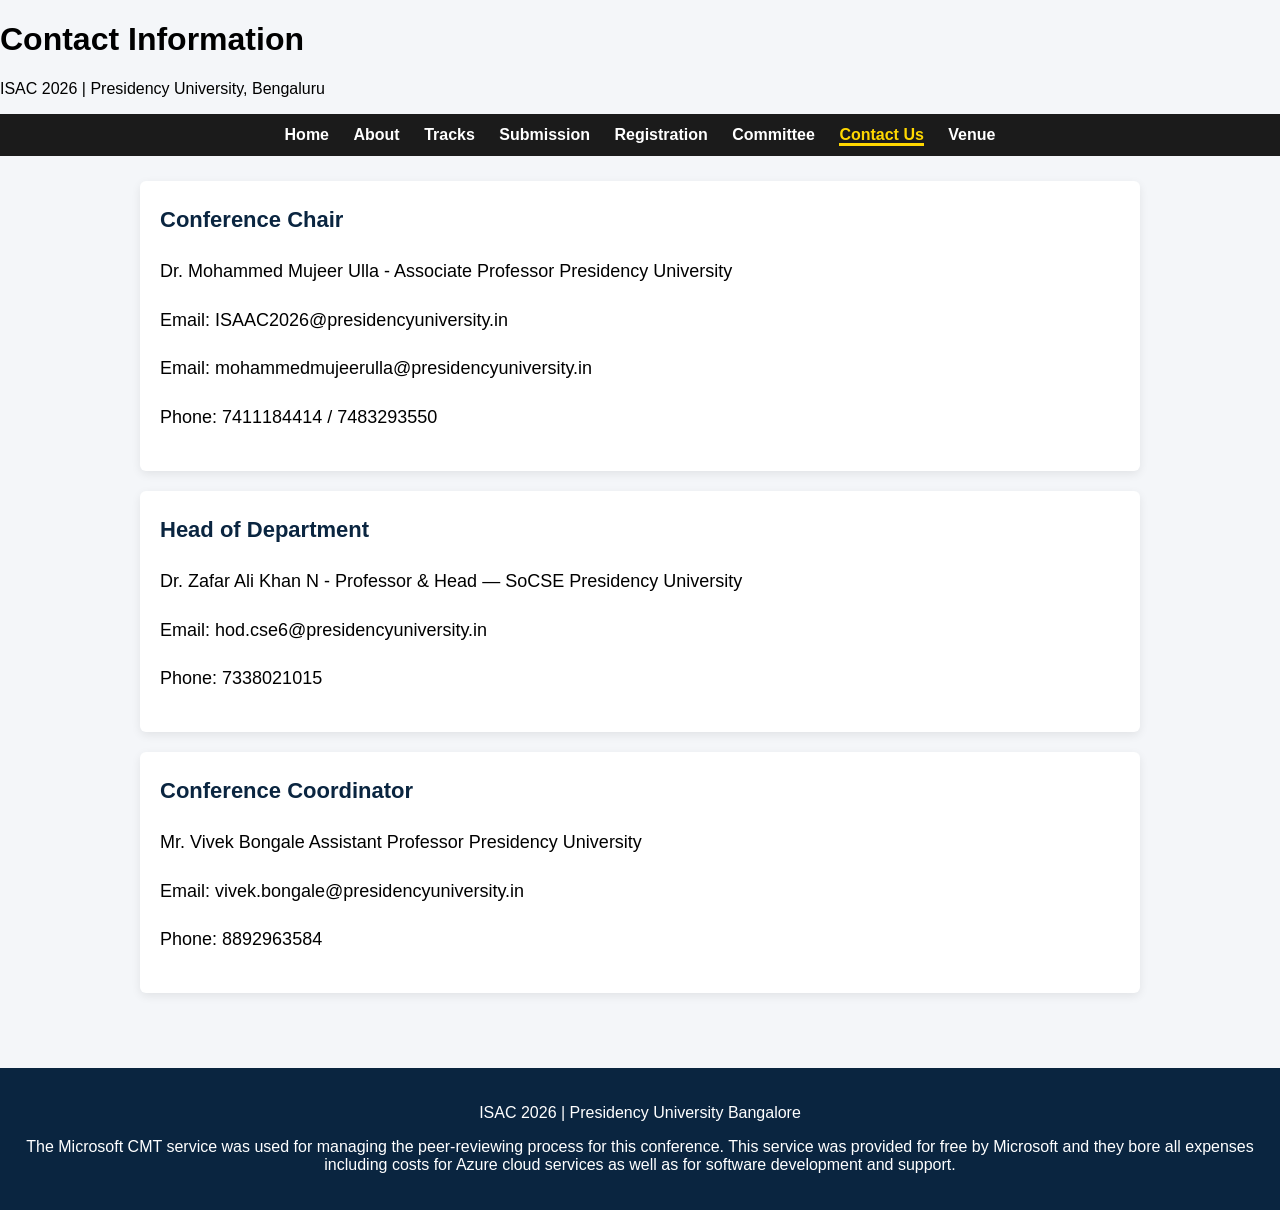
<file: contact.html>
<!DOCTYPE html>
<html>

<head>

<title>Contact | ISAC 2026</title>

<link rel="stylesheet" href="style.css">

<meta name="viewport" content="width=device-width, initial-scale=1">

</head>

<body>

<header>

<h1>Contact Information</h1>

<p>ISAC 2026 | Presidency University, Bengaluru</p>

</header>

<nav>

<a href="index.html">Home</a>

<a href="about.html">About</a>

<a href="tracks.html">Tracks</a>

<a href="submission.html">Submission</a>

<a href="registration.html">Registration</a>

<a href="committee.html">Committee</a>

<a href="contact.html" class="active">Contact Us</a>

<a href="venue.html">Venue</a>

</nav>


<div class="container">


<div class="section">

<h2>Conference Chair</h2>

<p>

Dr. Mohammed Mujeer Ulla - 
Associate Professor  
Presidency University

</p>

<p>Email: ISAAC2026@presidencyuniversity.in</p>

<p>Email: mohammedmujeerulla@presidencyuniversity.in</p>

<p>Phone: 7411184414 / 7483293550</p>

</div>


<div class="section">

<h2>Head of Department</h2>

<p>

Dr. Zafar Ali Khan N -
Professor & Head — SoCSE  
Presidency University

</p>

<p>Email: hod.cse6@presidencyuniversity.in</p>

<p>Phone: 7338021015</p>

</div>


<div class="section">

<h2>Conference Coordinator</h2>

<p>

Mr. Vivek Bongale  
Assistant Professor  
Presidency University

</p>

<p>Email: vivek.bongale@presidencyuniversity.in</p>

<p>Phone: 8892963584</p>

</div>



</div>

<footer>
<p>ISAC 2026 | Presidency University Bangalore</p>

<p>
The Microsoft CMT service was used for managing the peer-reviewing process for this conference. This service was provided for free by Microsoft and they bore all expenses including costs for Azure cloud services as well as for software development and support.
</p>
</footer>

</body>
</html>
</file>
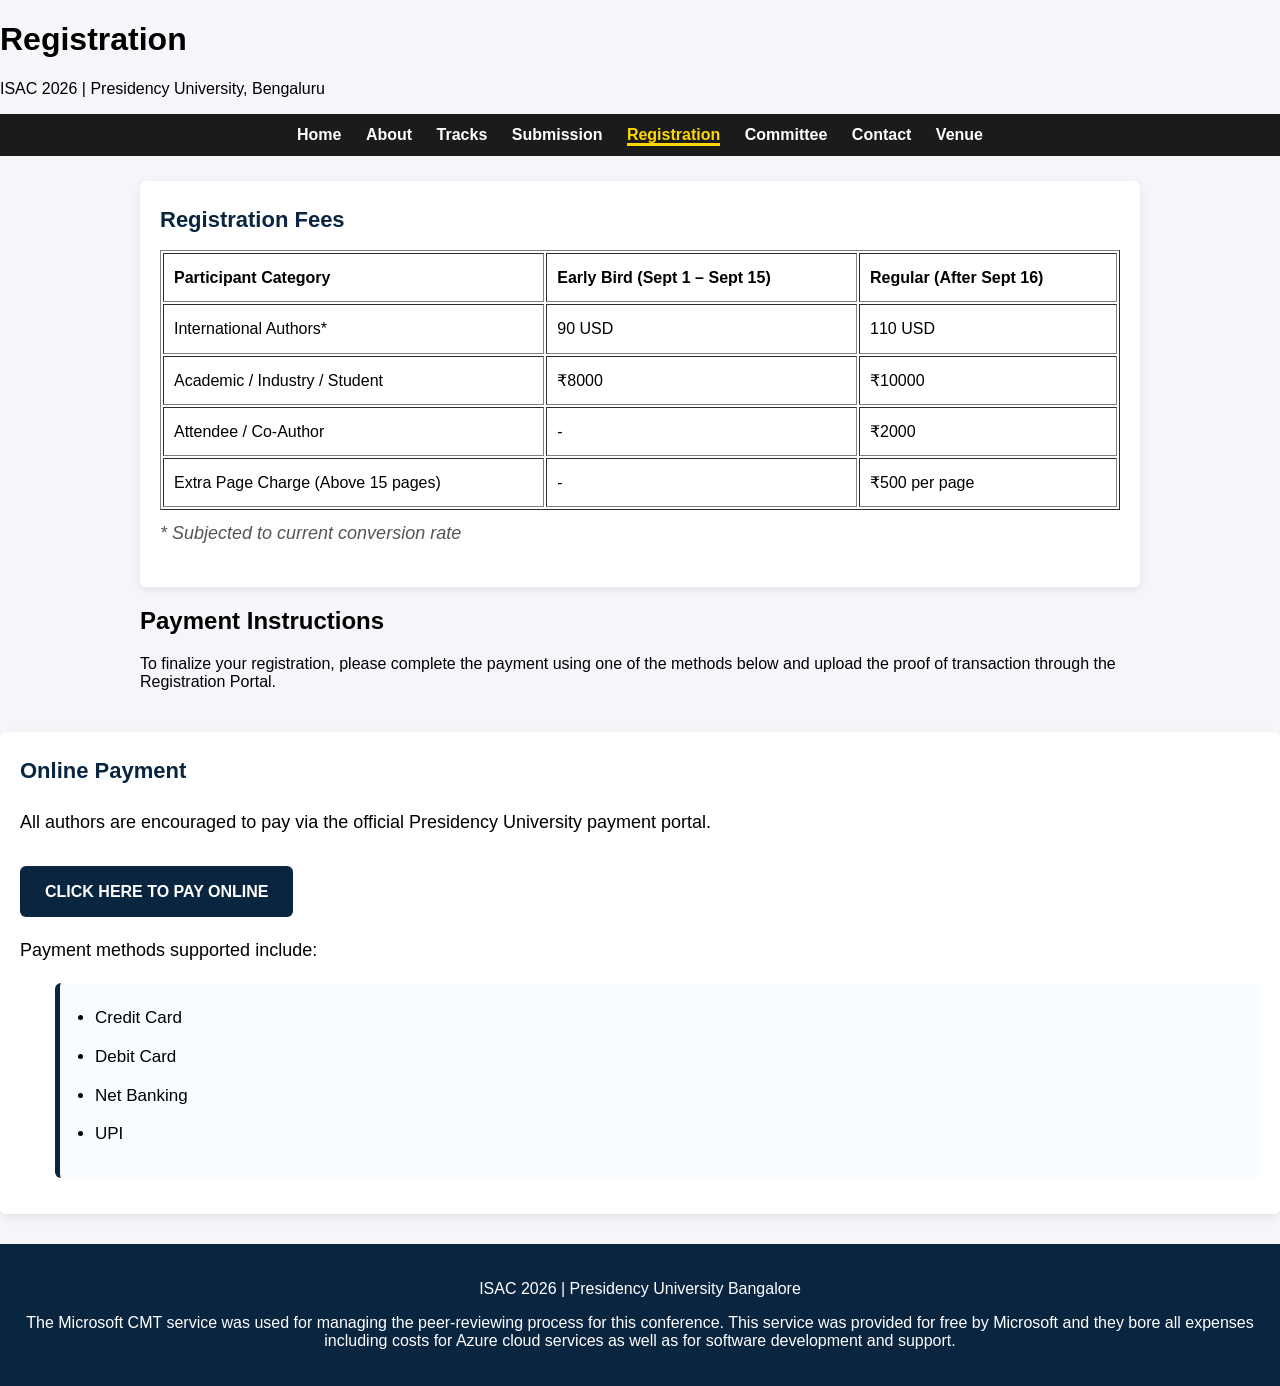
<file: registration.html>
<!DOCTYPE html>
<html>

<head>

<title>Registration | ISAC 2026</title>

<link rel="stylesheet" href="style.css">

<meta name="viewport" content="width=device-width, initial-scale=1">

</head>

<body>

<header>

<h1>Registration</h1>
<p>ISAC 2026 | Presidency University, Bengaluru</p>

</header>


<nav>

<a href="index.html">Home</a>

<a href="about.html">About</a>

<a href="tracks.html">Tracks</a>

<a href="submission.html">Submission</a>

<a href="registration.html" class="active">Registration</a>

<a href="committee.html">Committee</a>

<a href="contact.html">Contact</a>

<a href="venue.html">Venue</a>

</nav>


<div class="container">



<div class="section">

<h2>Registration Fees</h2>

<table border="1" width="100%" cellpadding="10">

<tr>
<th>Participant Category</th>
<th>Early Bird (Sept 1 – Sept 15)</th>
<th>Regular (After Sept 16)</th>
</tr>

<tr>
<td>International Authors*</td>
<td>90 USD</td>
<td>110 USD</td>
</tr>

<tr>
<td>Academic / Industry / Student</td>
<td>₹8000</td>
<td>₹10000</td>
</tr>

<tr>
<td>Attendee / Co-Author</td>
<td>-</td>
<td>₹2000</td>
</tr>

<tr>
<td>Extra Page Charge (Above 15 pages)</td>
<td>-</td>
<td>₹500 per page</td>
</tr>

</table>
<p class="table-note">
* Subjected to current conversion rate
</p>
</div>

<h2>Payment Instructions</h2>

<p>

To finalize your registration, please complete the payment using one of the methods below and upload the proof of transaction through the Registration Portal.
</p>

</div>



<div class="section">

<h2>Online Payment</h2>

<p>

All authors are encouraged to pay via the official Presidency University payment portal.

</p>

<a href="https://p.ppsl.io/PYTMPS/PnmEfk" class="paybtn">
CLICK HERE TO PAY ONLINE
</a>

<p>

Payment methods supported include:

</p>

<ul>

<li>Credit Card</li>

<li>Debit Card</li>

<li>Net Banking</li>

<li>UPI</li>

</ul>

</div>


</div>


<footer>
<p>ISAC 2026 | Presidency University Bangalore</p>

<p>
The Microsoft CMT service was used for managing the peer-reviewing process for this conference. This service was provided for free by Microsoft and they bore all expenses including costs for Azure cloud services as well as for software development and support.
</p>
</footer>
</body>

</html>
</file>
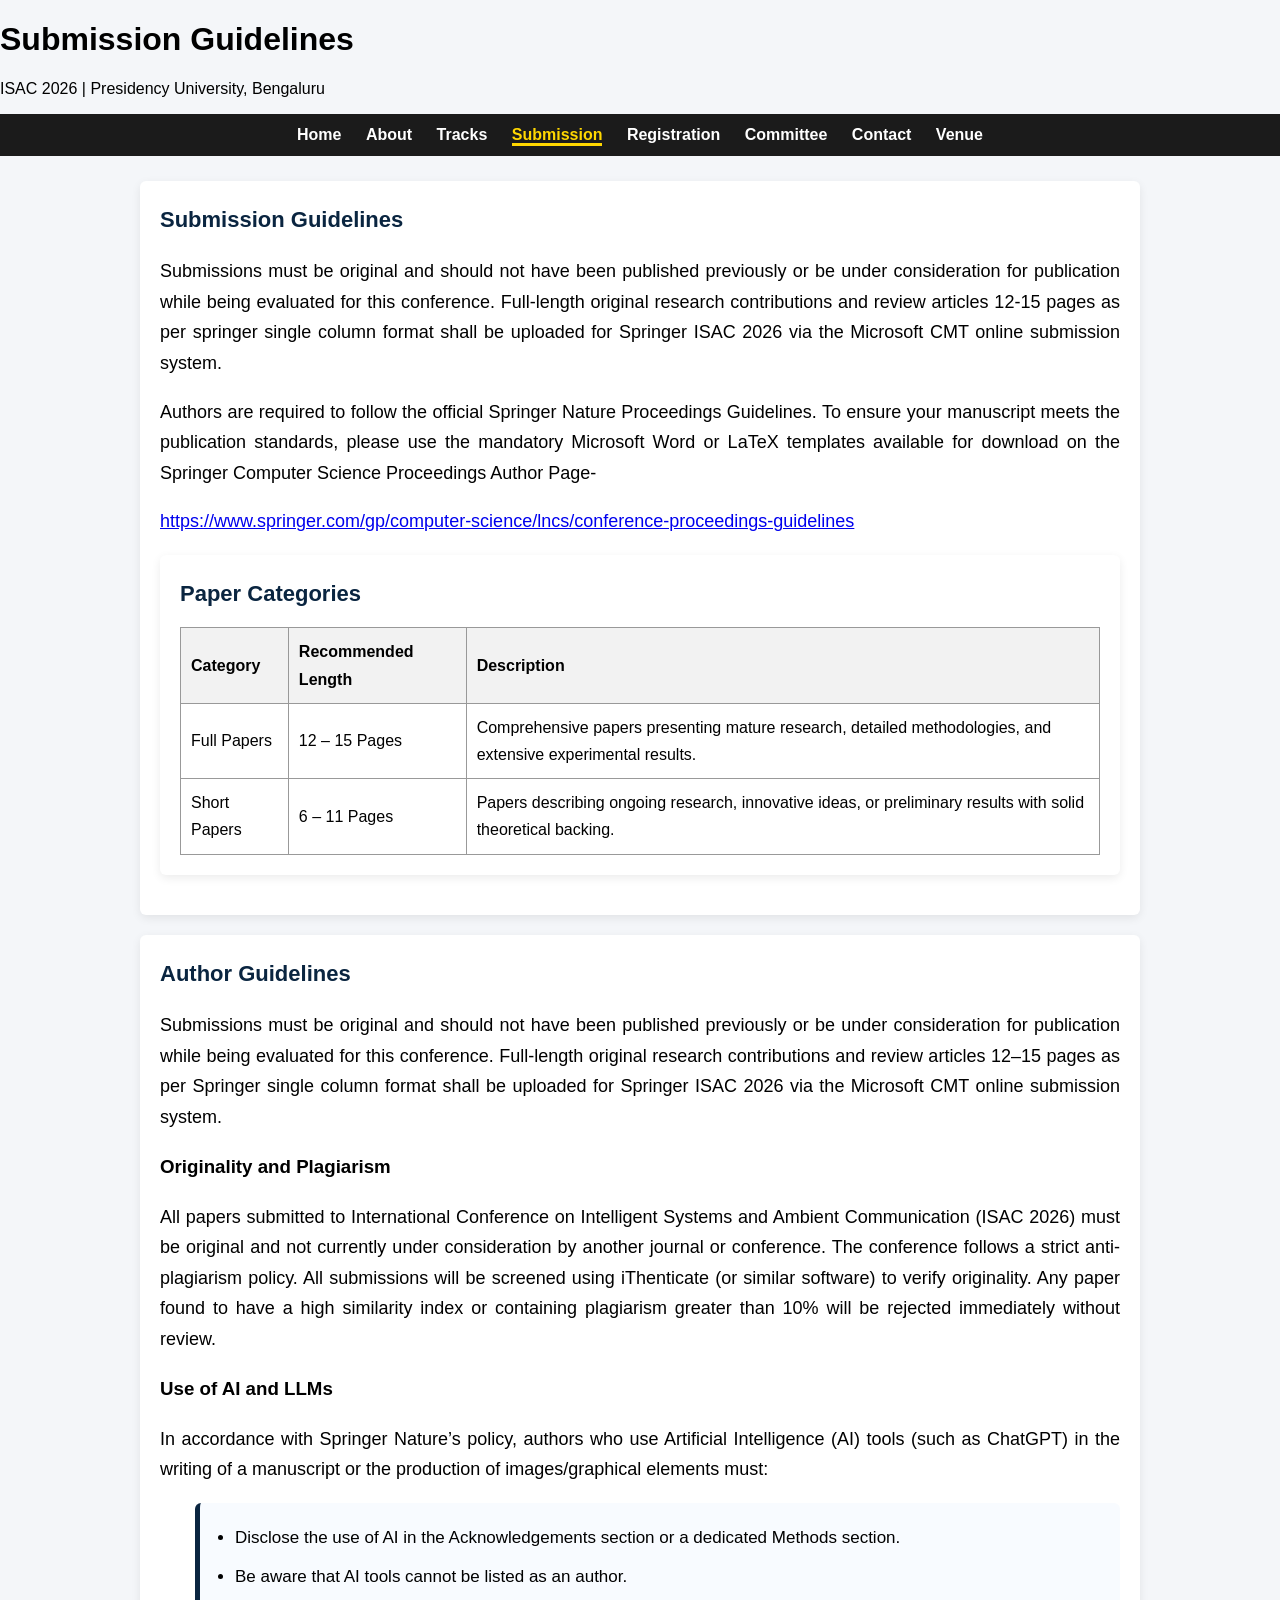
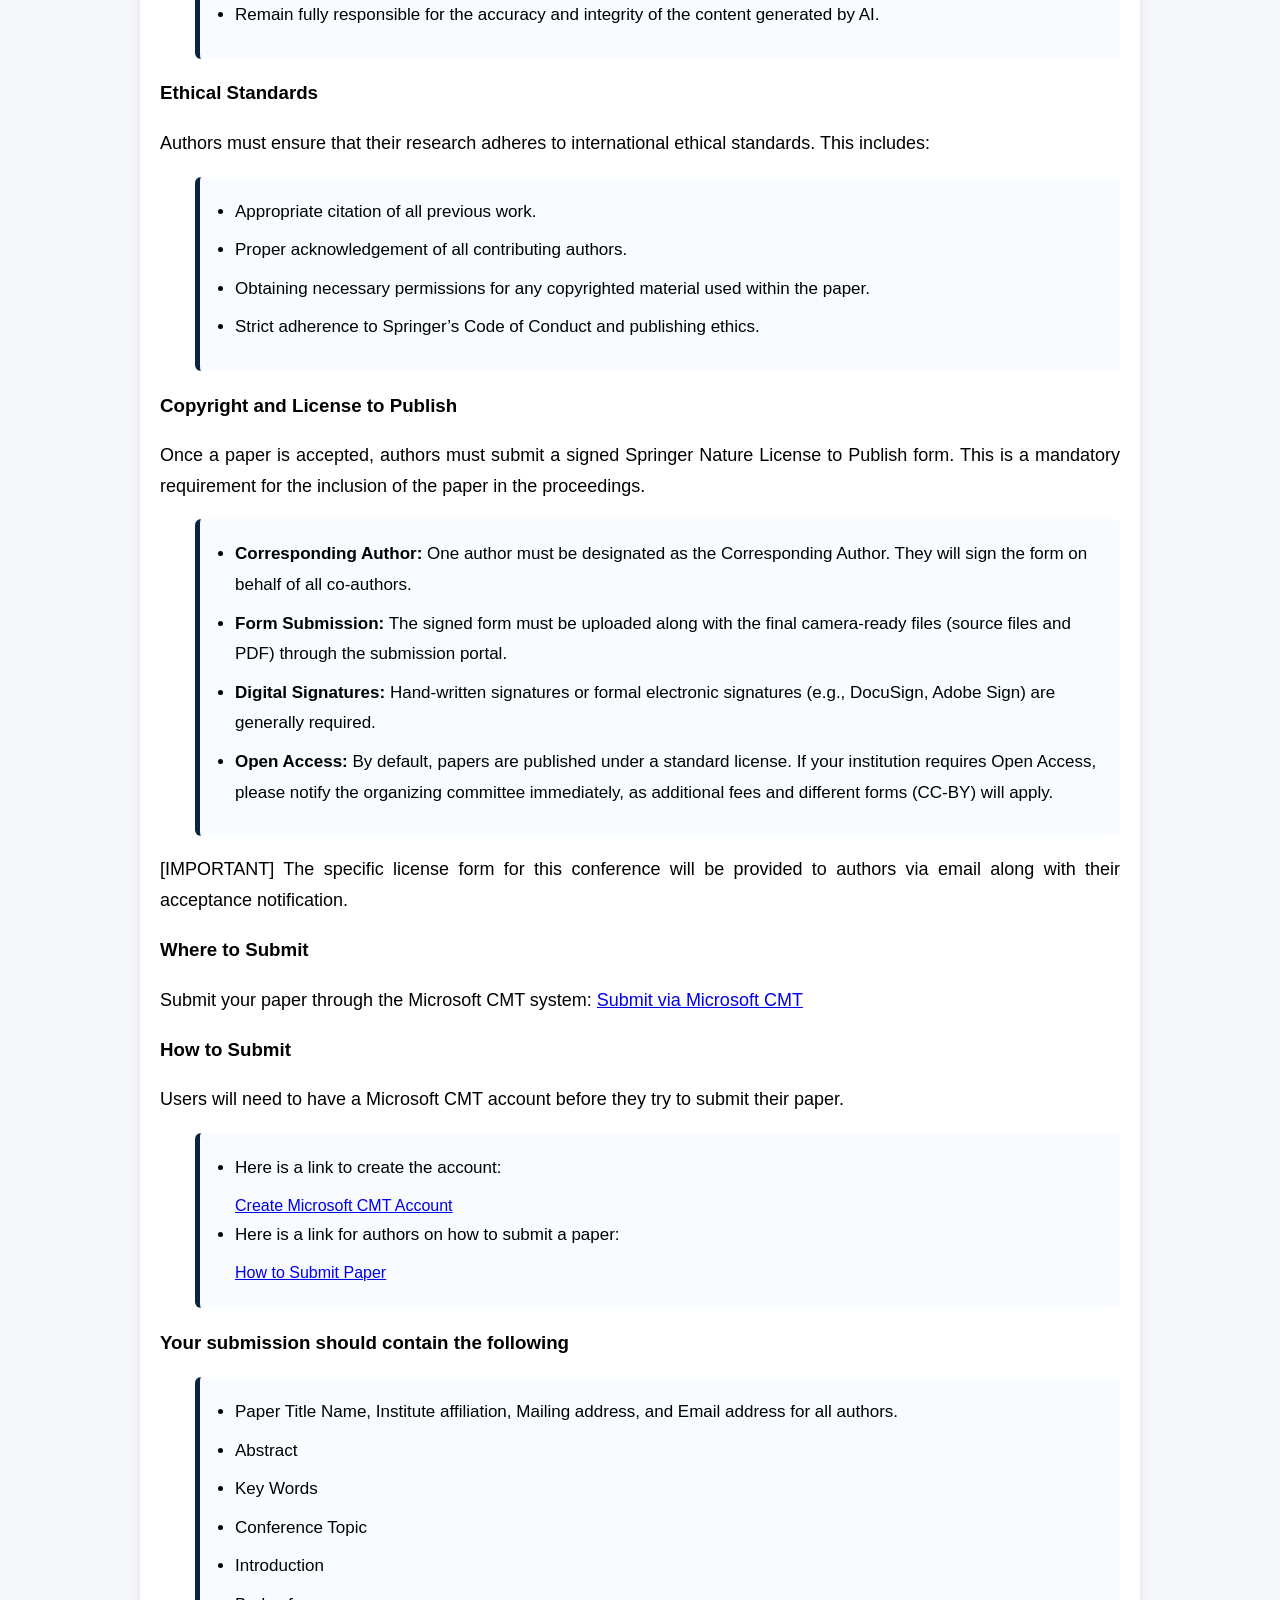
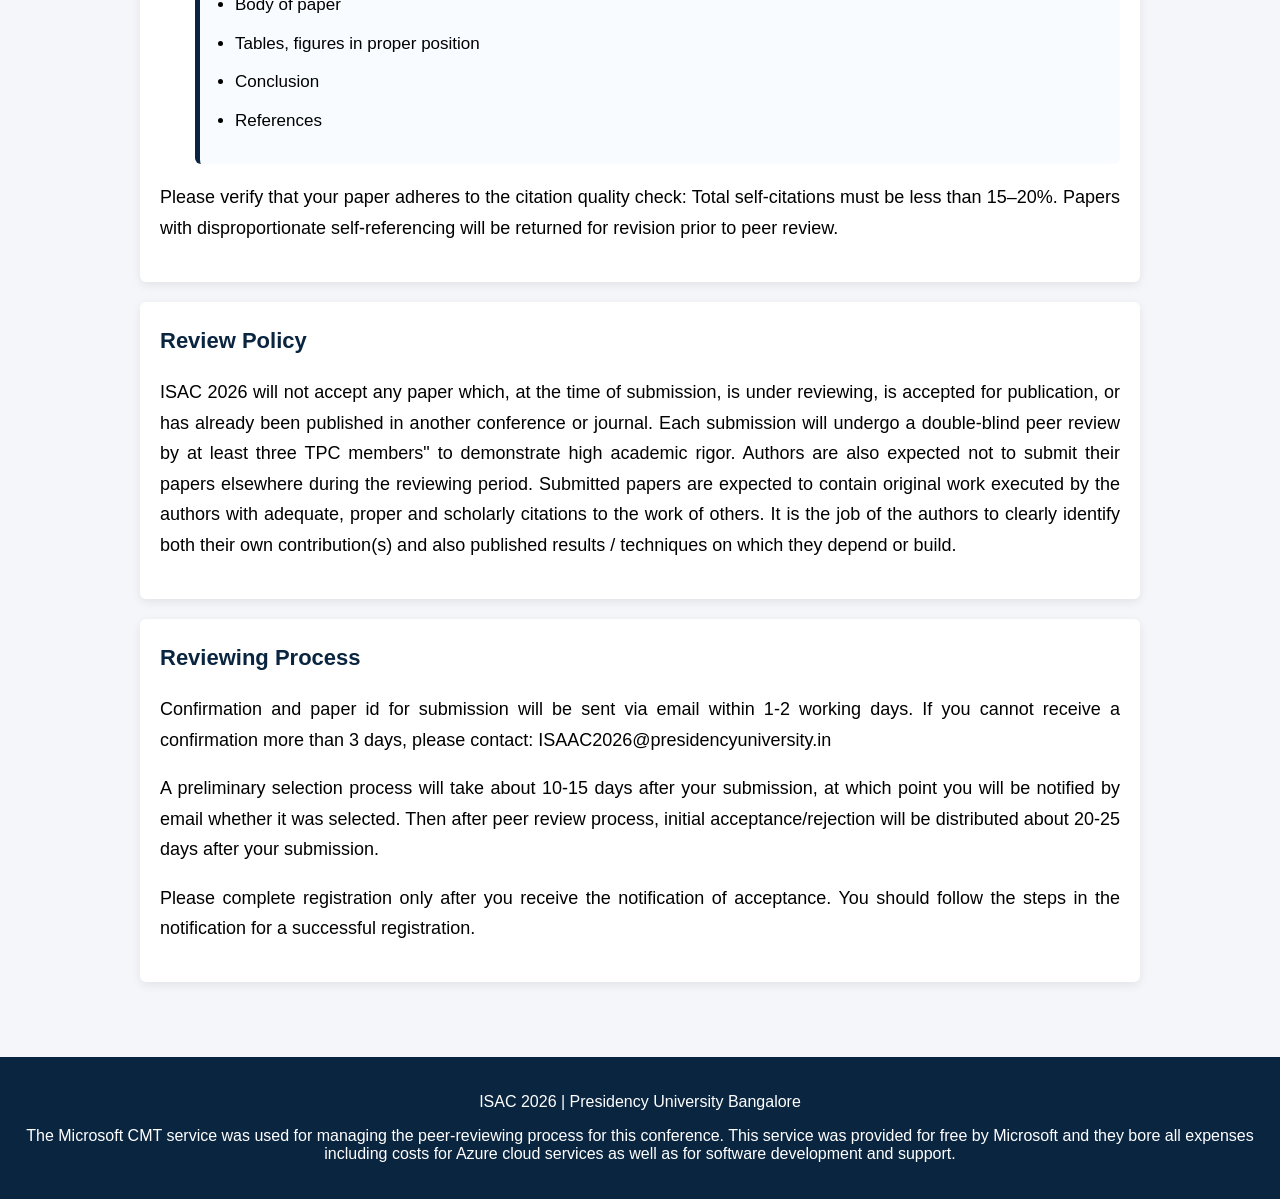
<file: submission.html>
<!DOCTYPE html>
<html>

<head>

<title> Submission Guidelines | ISAC 2026</title>

<link rel="stylesheet" href="style.css">

<meta name="viewport" content="width=device-width, initial-scale=1">

</head>

<body>

<header>

<h1>Submission Guidelines</h1>

<p>ISAC 2026 | Presidency University, Bengaluru</p>

</header>

<nav>

<a href="index.html">Home</a>

<a href="about.html">About</a>

<a href="tracks.html">Tracks</a>

<a href="submission.html" class="active">Submission</a>

<a href="registration.html">Registration</a>

<a href="committee.html">Committee</a>

<a href="contact.html">Contact</a>

<a href="venue.html">Venue</a>

</nav>


<div class="container">


<div class="section">

<h2>Submission Guidelines</h2>

<p>
Submissions must be original and should not have been published previously or be under consideration for publication while being evaluated for this conference. 
Full-length original research contributions and review articles 12-15 pages as per springer single column format shall be uploaded for Springer ISAC 2026 via the Microsoft CMT online submission system.
</p>

<p>
Authors are required to follow the official Springer Nature Proceedings Guidelines. To ensure your manuscript meets the publication standards, please use the mandatory Microsoft Word or LaTeX templates available for download on the Springer Computer Science Proceedings Author Page-
</p>

<p>
<a href="https://www.springer.com/gp/computer-science/lncs/conference-proceedings-guidelines" target="_blank">
https://www.springer.com/gp/computer-science/lncs/conference-proceedings-guidelines
</a>
</p>



<div class="section">

<h2>Paper Categories</h2>

<table class="registration-table">

<tr>
<th>Category</th>
<th>Recommended Length</th>
<th>Description</th>
</tr>

<tr>
<td>Full Papers</td>
<td>12 – 15 Pages</td>
<td>Comprehensive papers presenting mature research, detailed methodologies, and extensive experimental results.</td>
</tr>

<tr>
<td>Short Papers</td>
<td>6 – 11 Pages</td>
<td>Papers describing ongoing research, innovative ideas, or preliminary results with solid theoretical backing.</td>
</tr>

</table>


</div>

</div>
<div class="section">

<h2>Author Guidelines</h2>

<p>
Submissions must be original and should not have been published previously or be under consideration for publication while being evaluated for this conference. Full-length original research contributions and review articles 12–15 pages as per Springer single column format shall be uploaded for Springer ISAC 2026 via the Microsoft CMT online submission system.
</p>

<h3>Originality and Plagiarism</h3>

<p>
All papers submitted to International Conference on Intelligent Systems and Ambient Communication (ISAC 2026) must be original and not currently under consideration by another journal or conference. The conference follows a strict anti-plagiarism policy. All submissions will be screened using iThenticate (or similar software) to verify originality. Any paper found to have a high similarity index or containing plagiarism greater than 10% will be rejected immediately without review.
</p>

<h3>Use of AI and LLMs</h3>

<p>
In accordance with Springer Nature’s policy, authors who use Artificial Intelligence (AI) tools (such as ChatGPT) in the writing of a manuscript or the production of images/graphical elements must:
</p>

<ul>
<li>Disclose the use of AI in the Acknowledgements section or a dedicated Methods section.</li>
<li>Be aware that AI tools cannot be listed as an author.</li>
<li>Remain fully responsible for the accuracy and integrity of the content generated by AI.</li>
</ul>

<h3>Ethical Standards</h3>

<p>
Authors must ensure that their research adheres to international ethical standards. This includes:
</p>

<ul>
<li>Appropriate citation of all previous work.</li>
<li>Proper acknowledgement of all contributing authors.</li>
<li>Obtaining necessary permissions for any copyrighted material used within the paper.</li>
<li>Strict adherence to Springer’s Code of Conduct and publishing ethics.</li>
</ul>

<h3>Copyright and License to Publish</h3>

<p>
Once a paper is accepted, authors must submit a signed Springer Nature License to Publish form. This is a mandatory requirement for the inclusion of the paper in the proceedings.
</p>

<ul>
<li><b>Corresponding Author:</b> One author must be designated as the Corresponding Author. They will sign the form on behalf of all co-authors.</li>
<li><b>Form Submission:</b> The signed form must be uploaded along with the final camera-ready files (source files and PDF) through the submission portal.</li>
<li><b>Digital Signatures:</b> Hand-written signatures or formal electronic signatures (e.g., DocuSign, Adobe Sign) are generally required.</li>
<li><b>Open Access:</b> By default, papers are published under a standard license. If your institution requires Open Access, please notify the organizing committee immediately, as additional fees and different forms (CC-BY) will apply.</li>
</ul>

<p>
[IMPORTANT] The specific license form for this conference will be provided to authors via email along with their acceptance notification.
</p>

<h3>Where to Submit</h3>

<p>
Submit your paper through the Microsoft CMT system:
<a href="https://cmt3.research.microsoft.com/ISAC2026" target="_blank">
Submit via Microsoft CMT
</a>
</p> 

<h3>How to Submit</h3>

<p>
Users will need to have a Microsoft CMT account before they try to submit their paper.
</p>

<ul>
<li>
<a>
Here is a link to create the account: 
</a>
</li>
<a href="https://cmt3.research.microsoft.com/docs/help/general/account-creation.html" target="_blank">
Create Microsoft CMT Account
</a>



<li>
<a>
Here is a link for authors on how to submit a paper: 
</a>
</li>
<a href="https://cmt3.research.microsoft.com/docs/help/author/author-submission-form.html" target="_blank">
How to Submit Paper
</a>

</ul>

<h3>Your submission should contain the following</h3>

<ul>
<li>Paper Title Name, Institute affiliation, Mailing address, and Email address for all authors.</li>
<li>Abstract</li>
<li>Key Words</li>
<li>Conference Topic</li>
<li>Introduction</li>
<li>Body of paper</li>
<li>Tables, figures in proper position</li>
<li>Conclusion</li>
<li>References</li>
</ul>

<p>
Please verify that your paper adheres to the citation quality check: Total self-citations must be less than 15–20%. Papers with disproportionate self-referencing will be returned for revision prior to peer review.
</p>


</div>

<div class="section">

<h2>Review Policy</h2>

<p>
ISAC 2026 will not accept any paper which, at the time of submission, is under reviewing, is accepted for publication, or has already been published in another conference or journal. Each submission will undergo a double-blind peer review by at least three TPC members" to demonstrate high academic rigor. Authors are also expected not to submit their papers elsewhere during the reviewing period. Submitted papers are expected to contain original work executed by the authors with adequate, proper and scholarly citations to the work of others. It is the job of the authors to clearly identify both their own contribution(s) and also published results / techniques on which they depend or build. 
</p>

</div>


<div class="section">

<h2>Reviewing Process</h2>

<p>
Confirmation and paper id for submission will be sent via email within 1-2 working days. If you cannot receive a confirmation more than 3 days, please contact: ISAAC2026@presidencyuniversity.in
</p>

<p>
 A preliminary selection process will take about 10-15 days after your submission, at which point you will be notified by email whether it was selected. Then after peer review process, initial acceptance/rejection will be distributed about 20-25 days after your submission. 
</p>

<p>
Please complete registration only after you receive the notification of acceptance. You should follow the steps in the notification for a successful registration.
</p>
</div>

</div>

<footer>
<p>ISAC 2026 | Presidency University Bangalore</p>

<p>
The Microsoft CMT service was used for managing the peer-reviewing process for this conference. This service was provided for free by Microsoft and they bore all expenses including costs for Azure cloud services as well as for software development and support.
</p>
</footer>


</body>

</html>
</file>
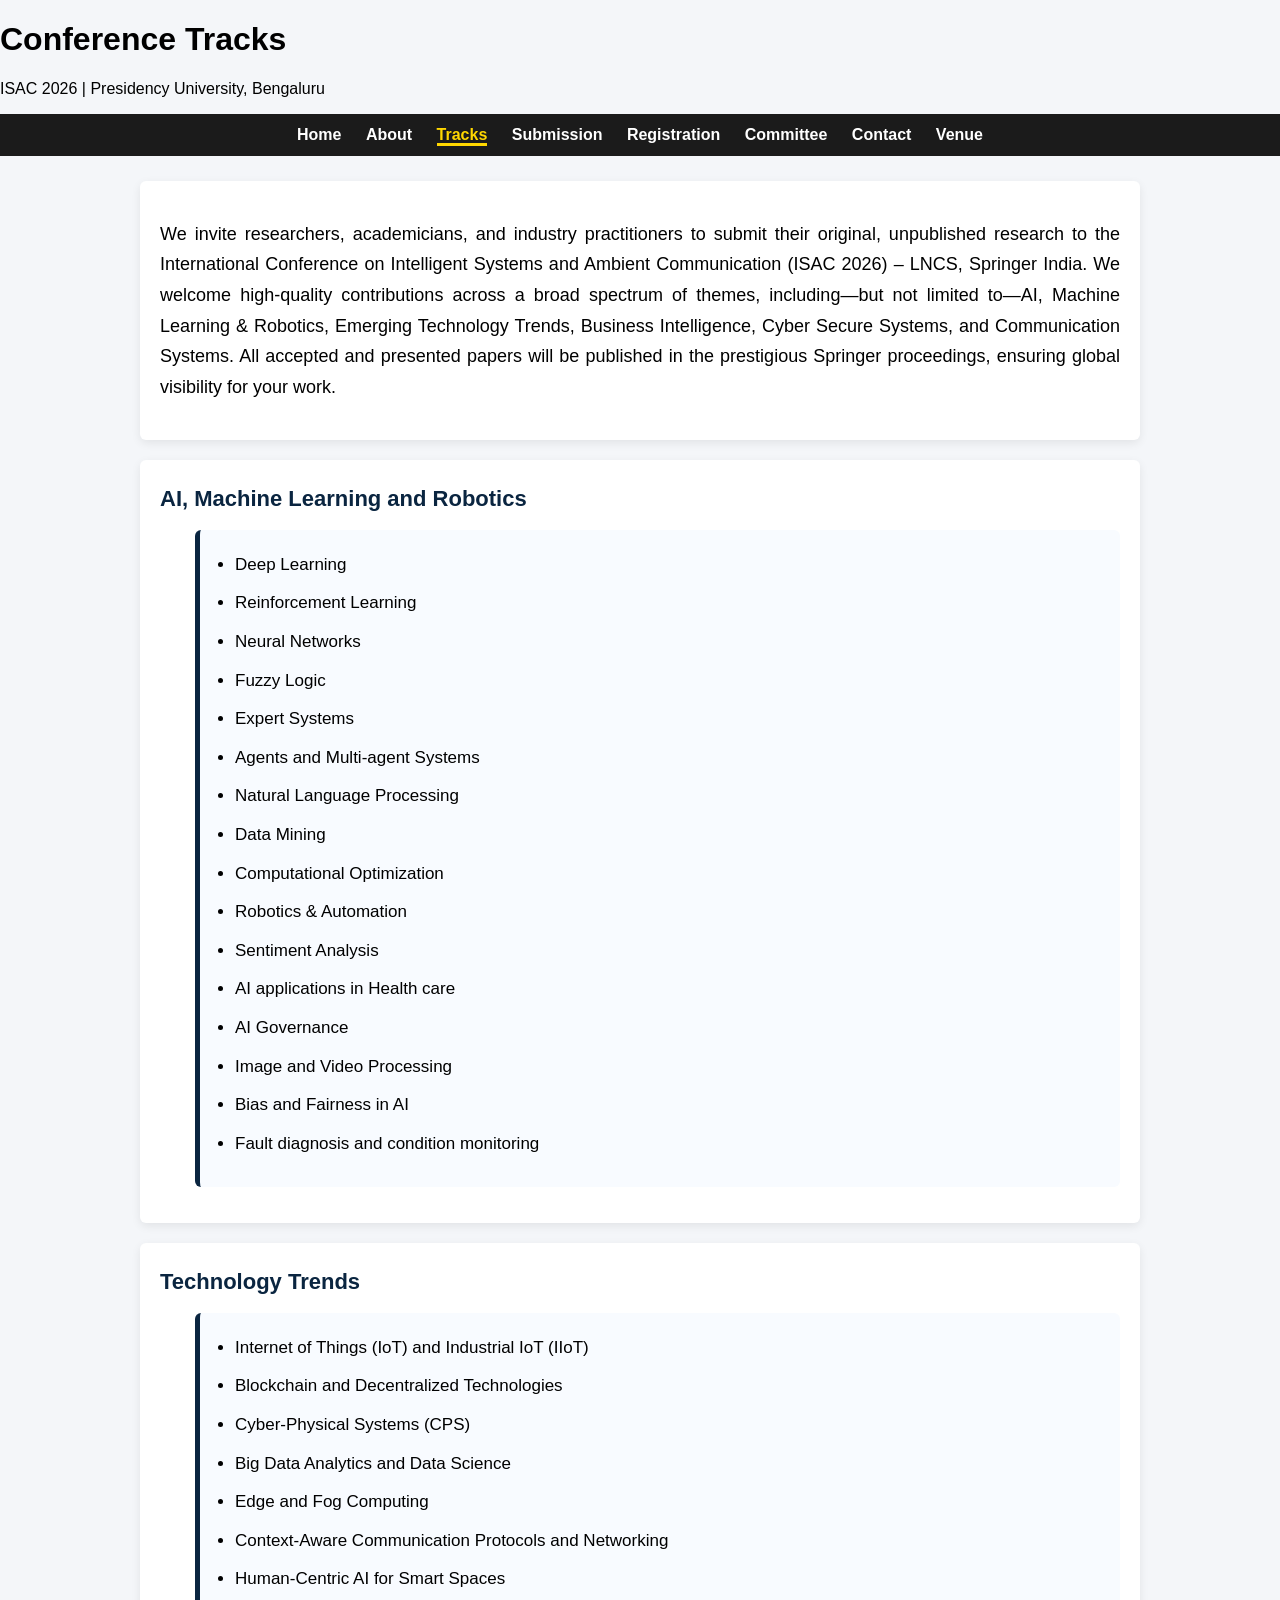
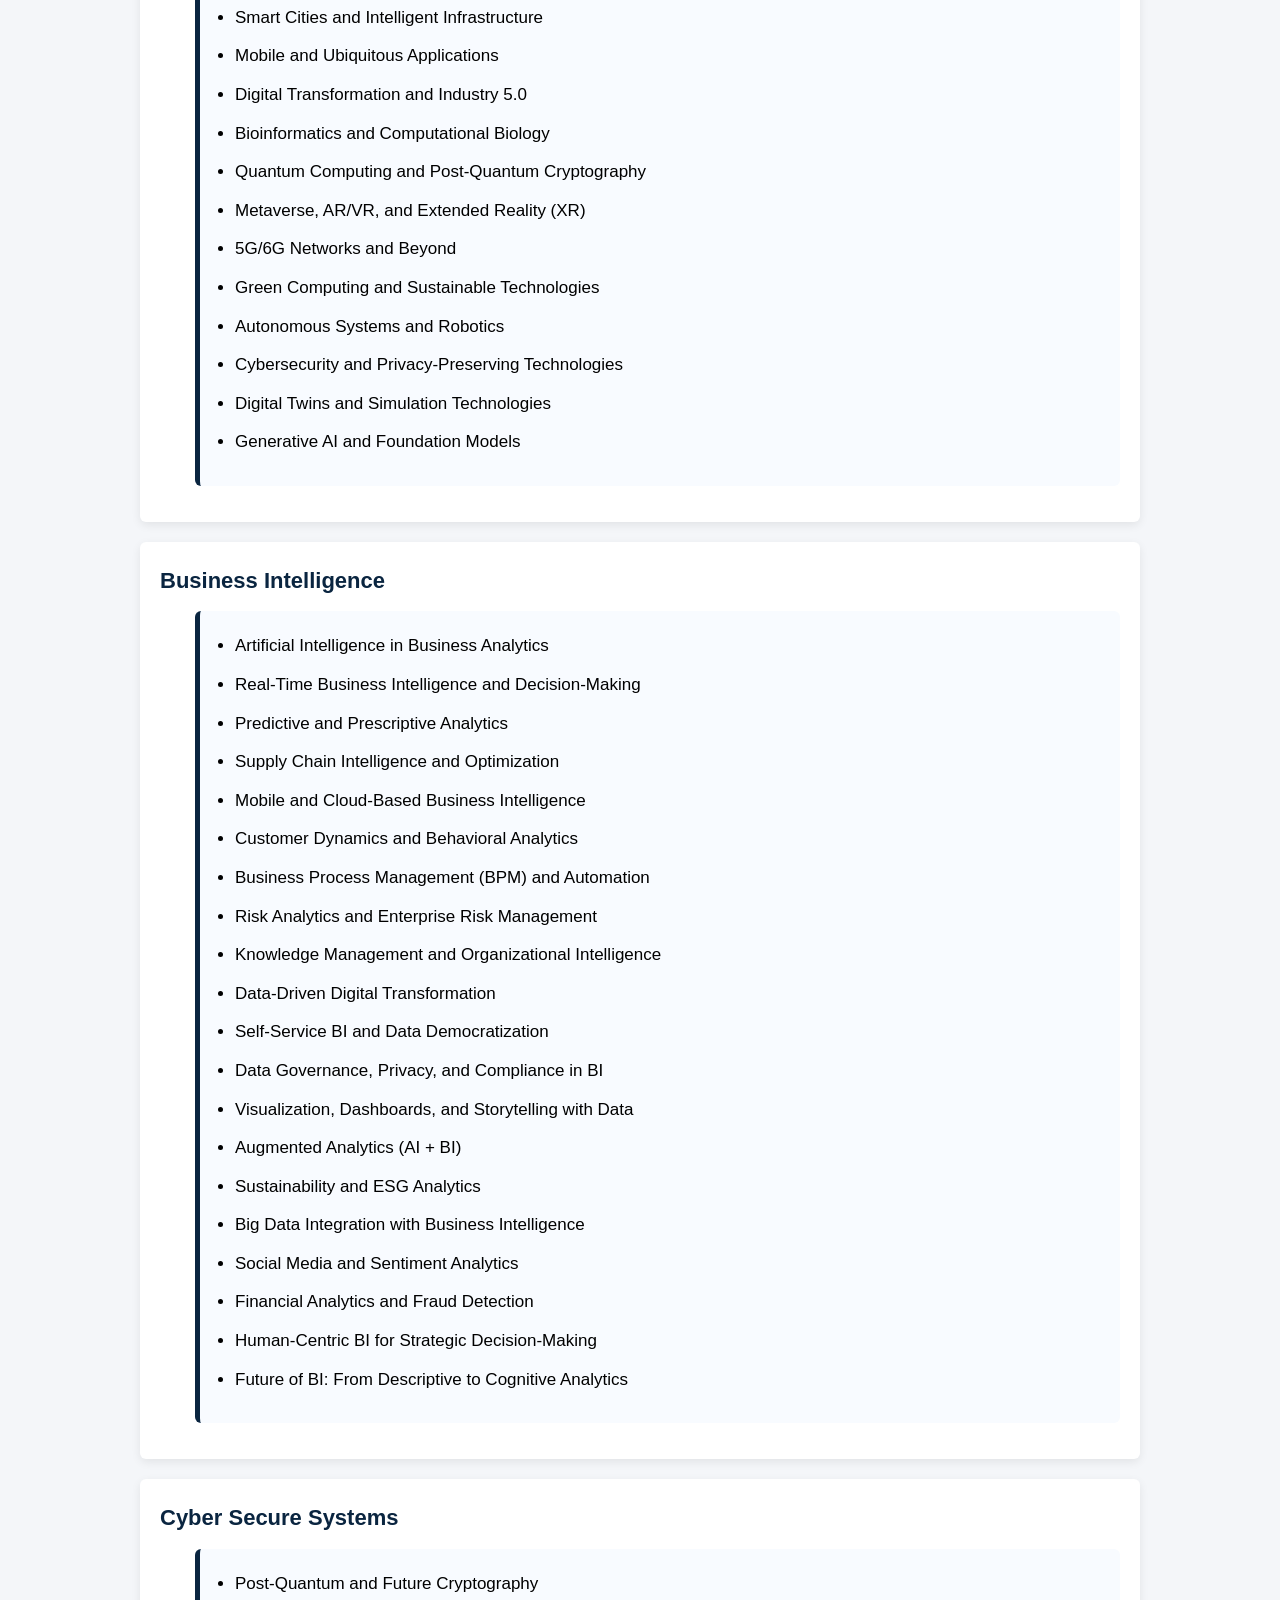
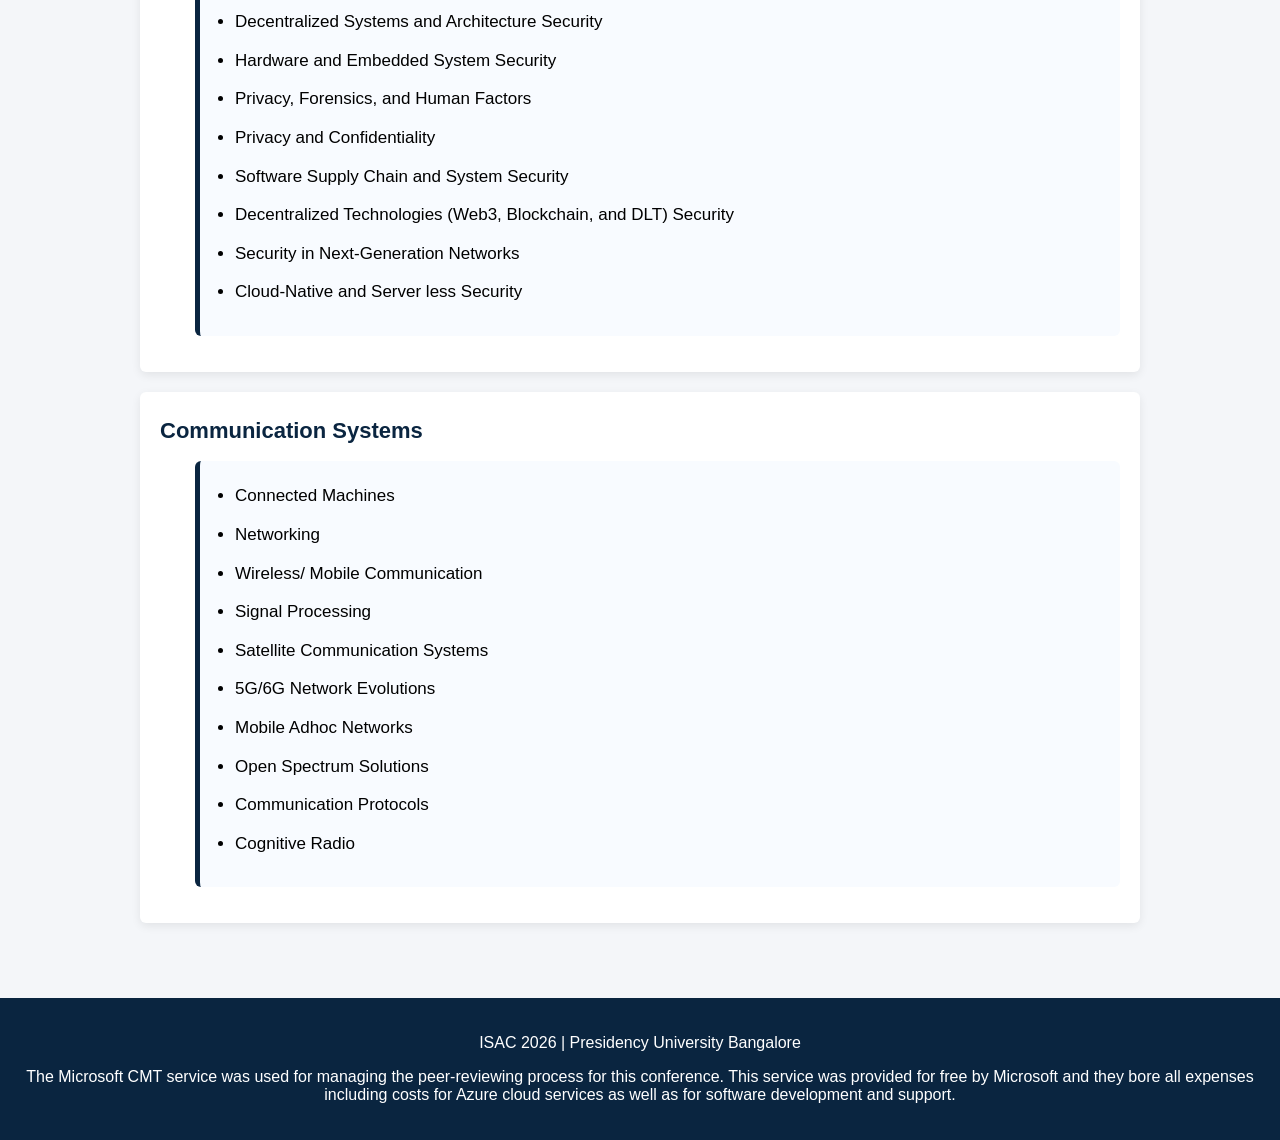
<file: tracks.html>
<!DOCTYPE html>
<html>

<head>

<title>Tracks | ISAC 2026</title>

<link rel="stylesheet" href="style.css">

<meta name="viewport" content="width=device-width, initial-scale=1">

</head>

<body>

<header>

<h1>Conference Tracks</h1>

<p>ISAC 2026 | Presidency University, Bengaluru</p>

</header>

<nav>

<a href="index.html">Home</a>

<a href="about.html">About</a>

<a href="tracks.html" class="active">Tracks</a>

<a href="submission.html">Submission</a>

<a href="registration.html">Registration</a>

<a href="committee.html">Committee</a>

<a href="contact.html">Contact</a>

<a href="venue.html">Venue</a>

</nav>




<div class="container">

<div class="section">

<p>
We invite researchers, academicians, and industry practitioners to submit their original, unpublished research to the International Conference on Intelligent Systems and Ambient Communication (ISAC 2026) – LNCS, Springer India. We welcome high-quality contributions across a broad spectrum of themes, including—but not limited to—AI, Machine Learning & Robotics, Emerging Technology Trends, Business Intelligence, Cyber Secure Systems, and Communication Systems. All accepted and presented papers will be published in the prestigious Springer proceedings, ensuring global visibility for your work.
</p>

</div>

<div class="section">



<h2>AI, Machine Learning and Robotics</h2>

<ul>
<li>Deep Learning</li>

<li>Reinforcement Learning</li>

<li>Neural Networks</li>

<li>Fuzzy Logic</li>

<li>Expert Systems</li>

<li>Agents and Multi-agent Systems</li>

<li>Natural Language Processing</li>

<li>Data Mining</li>

<li>Computational Optimization</li>

<li>Robotics & Automation</li>

<li>Sentiment Analysis</li>

<li>AI applications in Health care</li>

<li>AI Governance</li>

<li>Image and Video Processing</li>

<li>Bias and Fairness in AI</li>

<li>Fault diagnosis and condition monitoring</li>





</ul>

</div>


<div class="section">

<h2>Technology Trends</h2>

<ul>

<li>Internet of Things (IoT) and Industrial IoT (IIoT)</li>

<li>Blockchain and Decentralized Technologies</li>

<li>Cyber-Physical Systems (CPS)</li>

<li>Big Data Analytics and Data Science</li>

<li>Edge and Fog Computing</li>

<li>Context-Aware Communication Protocols and Networking</li>

<li>Human-Centric AI for Smart Spaces</li>

<li>Smart Cities and Intelligent Infrastructure</li>

<li>Mobile and Ubiquitous Applications</li>

<li>Digital Transformation and Industry 5.0</li>

<li>Bioinformatics and Computational Biology</li>

<li>Quantum Computing and Post-Quantum Cryptography</li>

<li>Metaverse, AR/VR, and Extended Reality (XR)</li>

<li>5G/6G Networks and Beyond</li>

<li>Green Computing and Sustainable Technologies</li>

<li>Autonomous Systems and Robotics</li>

<li>Cybersecurity and Privacy-Preserving Technologies</li>

<li>Digital Twins and Simulation Technologies</li>

<li>Generative AI and Foundation Models</li>






</ul>

</div>


<div class="section">

<h2>Business Intelligence</h2>

<ul>

<li>Artificial Intelligence in Business Analytics</li>

<li>Real-Time Business Intelligence and Decision-Making</li>

<li>Predictive and Prescriptive Analytics</li>

<li>Supply Chain Intelligence and Optimization</li>

<li>Mobile and Cloud-Based Business Intelligence</li>

<li>Customer Dynamics and Behavioral Analytics</li>

<li>Business Process Management (BPM) and Automation</li>

<li>Risk Analytics and Enterprise Risk Management</li>

<li>Knowledge Management and Organizational Intelligence</li>

<li>Data-Driven Digital Transformation</li>

<li>Self-Service BI and Data Democratization</li>

<li>Data Governance, Privacy, and Compliance in BI</li>

<li>Visualization, Dashboards, and Storytelling with Data</li>

<li>Augmented Analytics (AI + BI)</li>

<li>Sustainability and ESG Analytics</li>

<li>Big Data Integration with Business Intelligence</li>

<li>Social Media and Sentiment Analytics</li>

<li>Financial Analytics and Fraud Detection</li>

<li>Human-Centric BI for Strategic Decision-Making</li>

<li>Future of BI: From Descriptive to Cognitive Analytics</li></ul>

</div>


<div class="section">

<h2>Cyber Secure Systems</h2>

<ul>

<li>Post-Quantum and Future Cryptography</li>

<li>Decentralized Systems and Architecture Security</li>

<li>Hardware and Embedded System Security</li>

<li>Privacy, Forensics, and Human Factors</li>

<li>Privacy and Confidentiality</li>

<li>Software Supply Chain and System Security</li>

<li>Decentralized Technologies (Web3, Blockchain, and DLT) Security</li>

<li>Security in Next-Generation Networks</li>

<li>Cloud-Native and Server less Security</li>
</ul>

</div>


<div class="section">

<h2>Communication Systems</h2>

<ul>

<li>Connected Machines</li>

<li>Networking</li>

<li>Wireless/ Mobile Communication</li>

<li>Signal Processing</li>

<li>Satellite Communication Systems</li>

<li>5G/6G Network Evolutions</li>

<li>Mobile Adhoc Networks</li>

<li>Open Spectrum Solutions</li>

<li>Communication Protocols</li>

<li>Cognitive Radio</li>

</ul>

</div>


</div>

<footer>
<p>ISAC 2026 | Presidency University Bangalore</p>

<p>
The Microsoft CMT service was used for managing the peer-reviewing process for this conference. This service was provided for free by Microsoft and they bore all expenses including costs for Azure cloud services as well as for software development and support.
</p>
</footer>


</body>

</html>
</file>
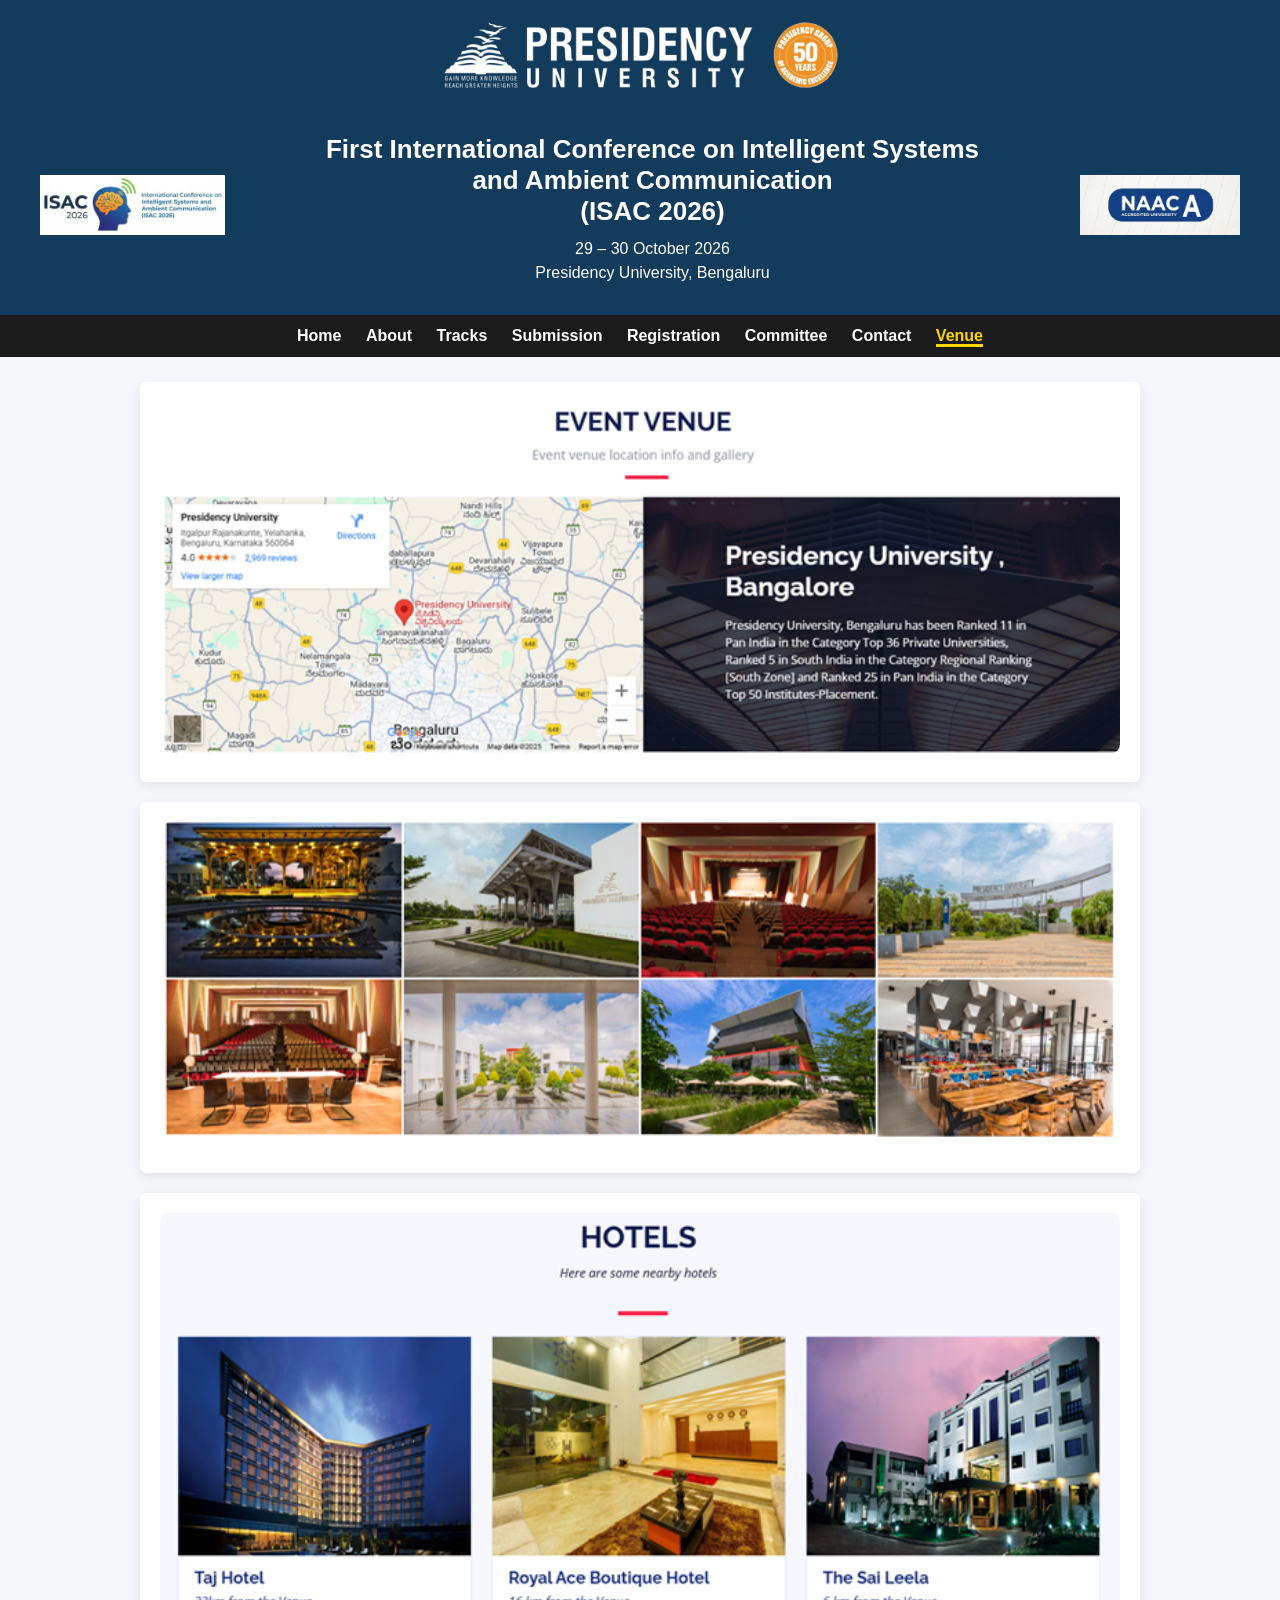
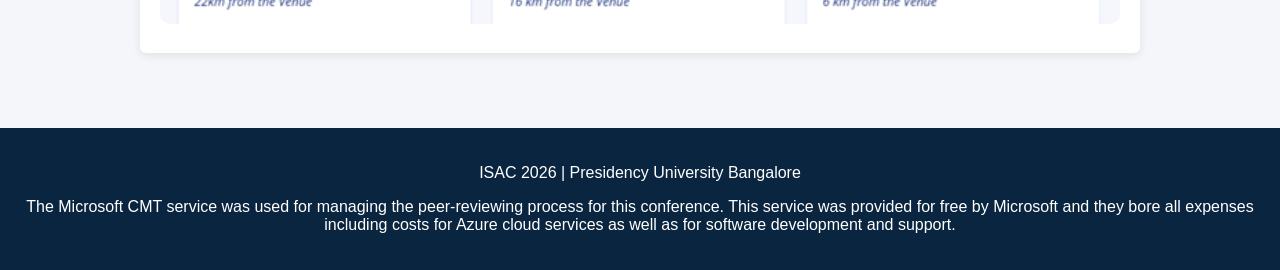
<file: venue.html>
<!DOCTYPE html>
<html>

<head>
<title>Event Venue - ISAC 2026</title>
<link rel="stylesheet" href="style.css">
<meta name="viewport" content="width=device-width, initial-scale=1.0">
</head>

<body>

<header class="conference-header">

<div class="top-logo">
<img src="Images/presidency-logo.png">
</div>

<div class="header-main">

<div class="left-logo">
<img src="Images/isac-logo.jpeg">
</div>

<div class="conference-title">
<h1>
First International Conference on Intelligent Systems<br>
and Ambient Communication<br>
(ISAC 2026)
</h1>
<p>29 – 30 October 2026</p>
<p>Presidency University, Bengaluru</p>
</div>

<div class="right-logo">
<img src="Images/naac-b.jpeg">
</div>

</div>

</header>

<nav>

<a href="index.html">Home</a>
<a href="about.html">About</a>
<a href="tracks.html">Tracks</a>
<a href="submission.html">Submission</a>
<a href="registration.html">Registration</a>
<a href="committee.html">Committee</a>
<a href="contact.html">Contact</a>
<a href="venue.html" class="active">Venue</a>

</nav>

<div class="container">

<!-- EVENT VENUE -->
<div class="section">

<img src="Images/Picture1.png" style="width:100%; border-radius:10px;">
</div>

<!-- GALLERY -->
<div class="section">
<img src="Images/Picture2.png" style="width:100%; border-radius:10px;">
</div>

<!-- HOTELS -->
<div class="section">

<img src="Images/Picture3.png" style="width:100%; border-radius:10px;">
</div>

</div>

<footer>
<p>ISAC 2026 | Presidency University Bangalore</p>

<p>
The Microsoft CMT service was used for managing the peer-reviewing process for this conference. This service was provided for free by Microsoft and they bore all expenses including costs for Azure cloud services as well as for software development and support.
</p>
</footer>

</body>
</html>
</file>
<file: style.css>
body{
font-family: Arial, Helvetica, sans-serif;
margin:0;
background:#f4f6f9;
}

/* HEADER AREA */

.hero{
background:#0a2540;
color:white;
padding:40px 20px;
text-align:center;
}

.logo-row{
display:flex;
justify-content:space-between;
align-items:center;
max-width:1100px;
margin:auto;
}

.logo-row img{
height:60px;
}

.logo-row h1{
font-size:28px;
margin:0;
flex:1;
text-align:center;
}

/* Conference logo */

.conference-logo{
margin-top:15px;
}

.conference-logo img{
height:80px;
}


/* NAVIGATION BAR */

nav{
background:#1b1b1b;
padding:12px;
text-align:center;
}

nav a{
color:white;
margin:10px;
text-decoration:none;
font-weight:bold;
}

nav a.active{
color:#ffd700;
border-bottom:3px solid #ffd700;
}

nav a:hover{
color:#ffd700;
}


/* CONTENT SECTIONS */

.container{
width:92%;
max-width:1000px;
margin:0 auto;
padding:25px;
}

.section{
background:white;
padding:25px;
margin-bottom:20px;
border-radius:8px;
box-shadow:0px 3px 8px rgba(0,0,0,0.1);
}

.section h2{
color:#0a2540;
}


/* FOOTER */

footer{
background:#0a2540;
color:white;
text-align:center;
padding:20px;
margin-top:30px;
}
/* Highlight boxes */

.section{
background:white;
padding:28px;
margin-bottom:25px;
border-radius:8px;
box-shadow:0 3px 10px rgba(0,0,0,0.08);
line-height:1.7;
text-align:left;
}

/* Important dates highlight */

.section ul{
background:#f8fbff;
padding:20px;
border-left:5px solid #0a2540;
border-radius:6px;
}

/* Best paper award highlight */

.section{
background:white;
border-radius:6px;
padding:20px;
margin-bottom:20px;
}

/* Section titles */

.section h2{
color:#0a2540;
margin-top:0;
margin-bottom:12px;
font-size:22px;
font-weight:700;
}

/* Announcement Banner */

.announcement{
background:#0f4c81;
color:white;
text-align:center;
padding:8px;
font-weight:600;
font-size:14px;
letter-spacing:0.3px;
}

.section ul{
line-height:1.8;
padding-left:20px;
margin-top:10px;
}

.paybtn{
display:inline-block;
background:#0a2540;
color:white;
padding:12px 25px;
text-decoration:none;
font-weight:bold;
border-radius:6px;
margin-top:10px;
}

.paybtn:hover{
background:#ffd700;
color:black;
}

/* Background conference section */

.event-section{
background-image:url("images/campus-bg.png");
background-size:cover;
background-position:center;
background-attachment:fixed;
min-height:500px;
padding:40px 0;
position:relative;
}

.event-overlay{
background:rgba(0,0,0,0.65);
height:100%;
display:flex;
align-items:center;
}

.event-content{
color:white;
max-width:900px;
margin:auto;
padding:40px;
text-align:left;
}

.event-content h2{
font-size:36px;
margin-bottom:15px;
}

.event-content p{
font-size:18px;
line-height:1.6;
}

.section:hover{
transform:translateY(-3px);
transition:0.2s;
}

/* Countdown */

 	

#countdown{
font-size:28px;
font-weight:bold;
color:#0f4c81;
margin-top:10px;
}

/* HEADER LAYOUT */

.conference-header{
background:#123b5c;
color:white;
padding:20px 0;
text-align:center;
}

.top-logo{
margin-bottom:10px;
}

.top-logo img{
height:70px;
}

.header-main{
display:flex;
align-items:center;
justify-content:space-between;
max-width:1100px;
margin:auto;
padding:10px 20px;
gap:20px;
}

.left-logo img{
height:45px;
}

.right-logo img{
height:45px;
}

.conference-title{
flex:1;
text-align:center;
}

.conference-title h1{
font-size:28px;
margin:10px 0;
}

.conference-title p{
margin:3px 0;
}
.top-logo img{
height:70px;
margin-bottom:10px;
}

.header-main{
display:flex;
align-items:center;
justify-content:space-between;
max-width:1200px;
margin:auto;
}

.left-logo img,
.right-logo img{
height:60px;
display:block;
margin:auto;
}

.conference-title{
flex:1;
padding:0 20px;
}

.conference-title h1{
font-size:26px;
margin-bottom:10px;
}

/* BEST PAPER AWARD BANNER (PROFESSIONAL STYLE) */

/* BEST PAPER AWARD TICKER */

/* Award Banner */

.award-banner{
width:60%;
margin:20px auto;
overflow:hidden;
background:#e8f1fb;
border-left:6px solid #0f4c81;
border-radius:6px;
}

.award-track{
padding-right:80px;
display:flex;
width:max-content;
animation:scrollAwards 10s linear infinite;
}

.award-track span{
padding:14px 60px;
font-size:20px;
font-weight:600;
color:#0f4c81;
white-space:nowrap;
}

@keyframes scrollAwards{
0%{
transform:translateX(0);
}

100%{
transform:translateX(-50%);
}
}


.countdown-section{
background:white;
border-radius:8px;
box-shadow:0 4px 12px rgba(0,0,0,0.12);
padding:25px;
margin:30px auto;
width:70%;
text-align:center;
}

#countdown{
font-size:28px;
font-weight:bold;
color:#0f4c81;
margin-top:10px;
}

/* MOBILE RESPONSIVE FIX */

@media (max-width:768px){

.header-main{
flex-direction:column;
text-align:center;
}

.event-section{
    background-attachment:scroll;
}


.left-logo img,
.right-logo img{
height:50px;
margin:10px 0;
}

.conference-title h1{
font-size:20px;
}

.countdown-section{
width:95%;
}

.award-banner{
width:95%;
font-size:18px;
}

nav a{
display:inline-block;
margin:6px;
font-size:14px;
}

}

/* Paragraph alignment like Word document */

.section p{
font-size:18px;
line-height:1.7;
text-align:justify;
}


/* Professional bullet list formatting */

.section ul{
text-align:left;
line-height:1.8;
margin-left:35px;
padding-left:10px;
}


/* Bullet spacing */

.section li{
margin-bottom:6px;
font-size:17px;
}





.conference-title-main{
text-align:center;
font-size:28px;
line-height:1.4;
margin:10px 0;
font-weight:600;
}
.conference-title{
display:flex;
flex-direction:column;
align-items:center;
justify-content:center;
}



.table-note{
font-size:14px;
margin-top:8px;
font-style:italic;
color:#555;
}



.section ul{
background:#f8fbff;
padding:20px 20px 20px 35px;
border-left:5px solid #0a2540;
border-radius:6px;
list-style-type: disc;
}

.section ul li{
margin-bottom:8px;
}



.registration-table{
width:100%;
border-collapse:collapse;
margin-top:15px;
}

.registration-table th,
.registration-table td{
border:1px solid #999;
padding:10px;
text-align:left;
}

.registration-table th{
background:#f2f2f2;
font-weight:bold;
}
</file>
